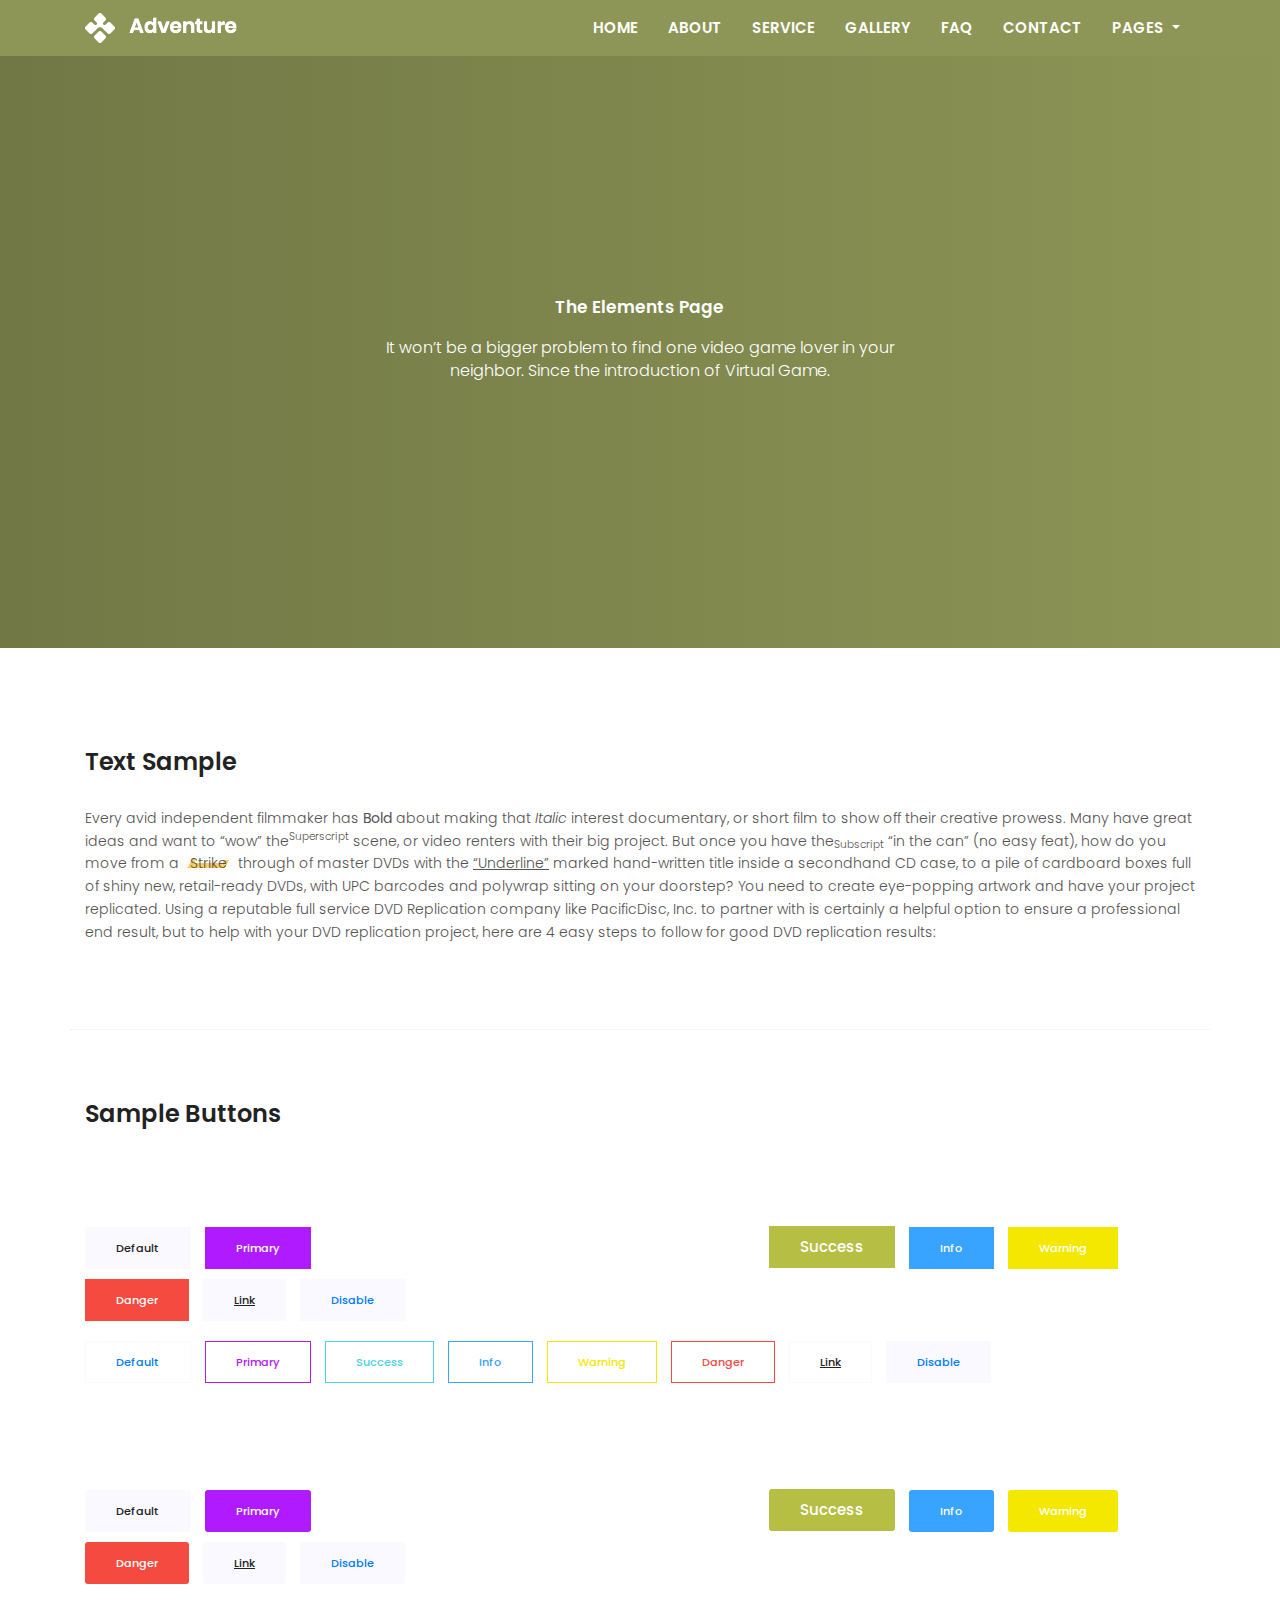
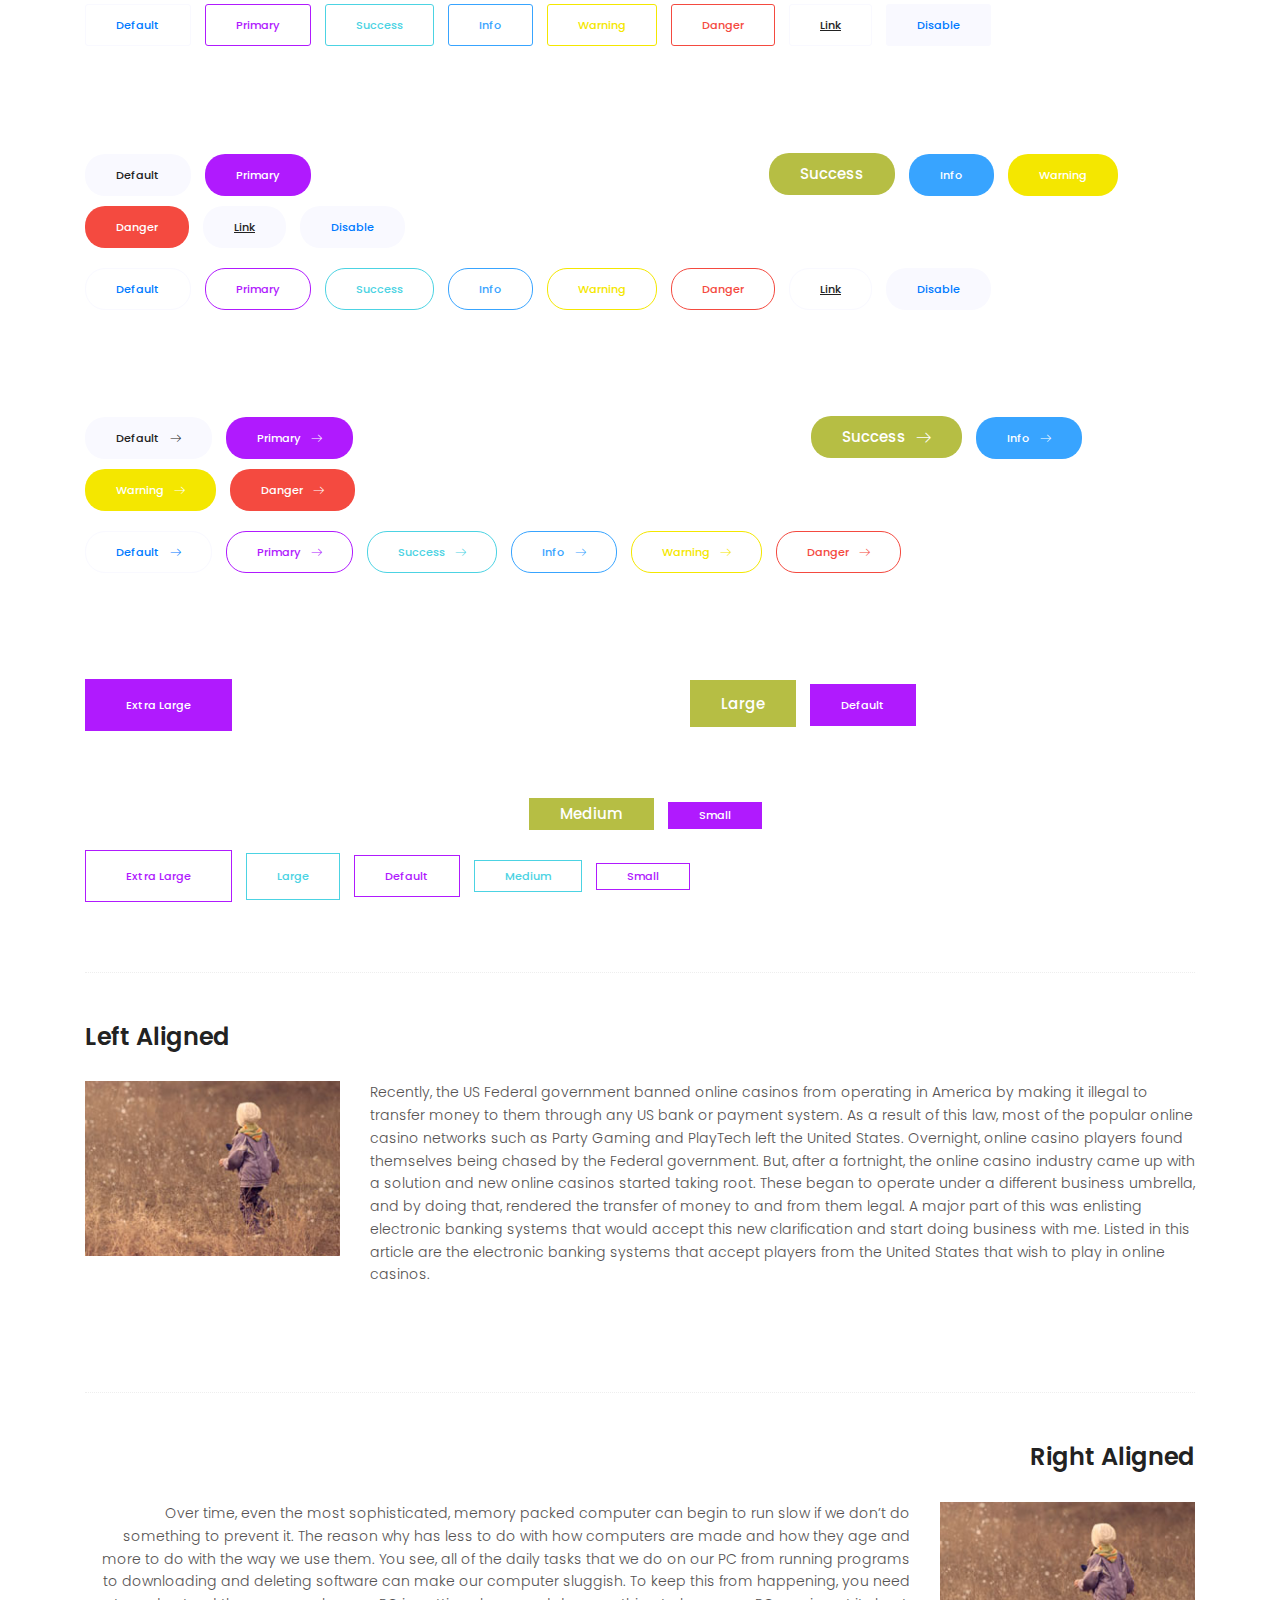
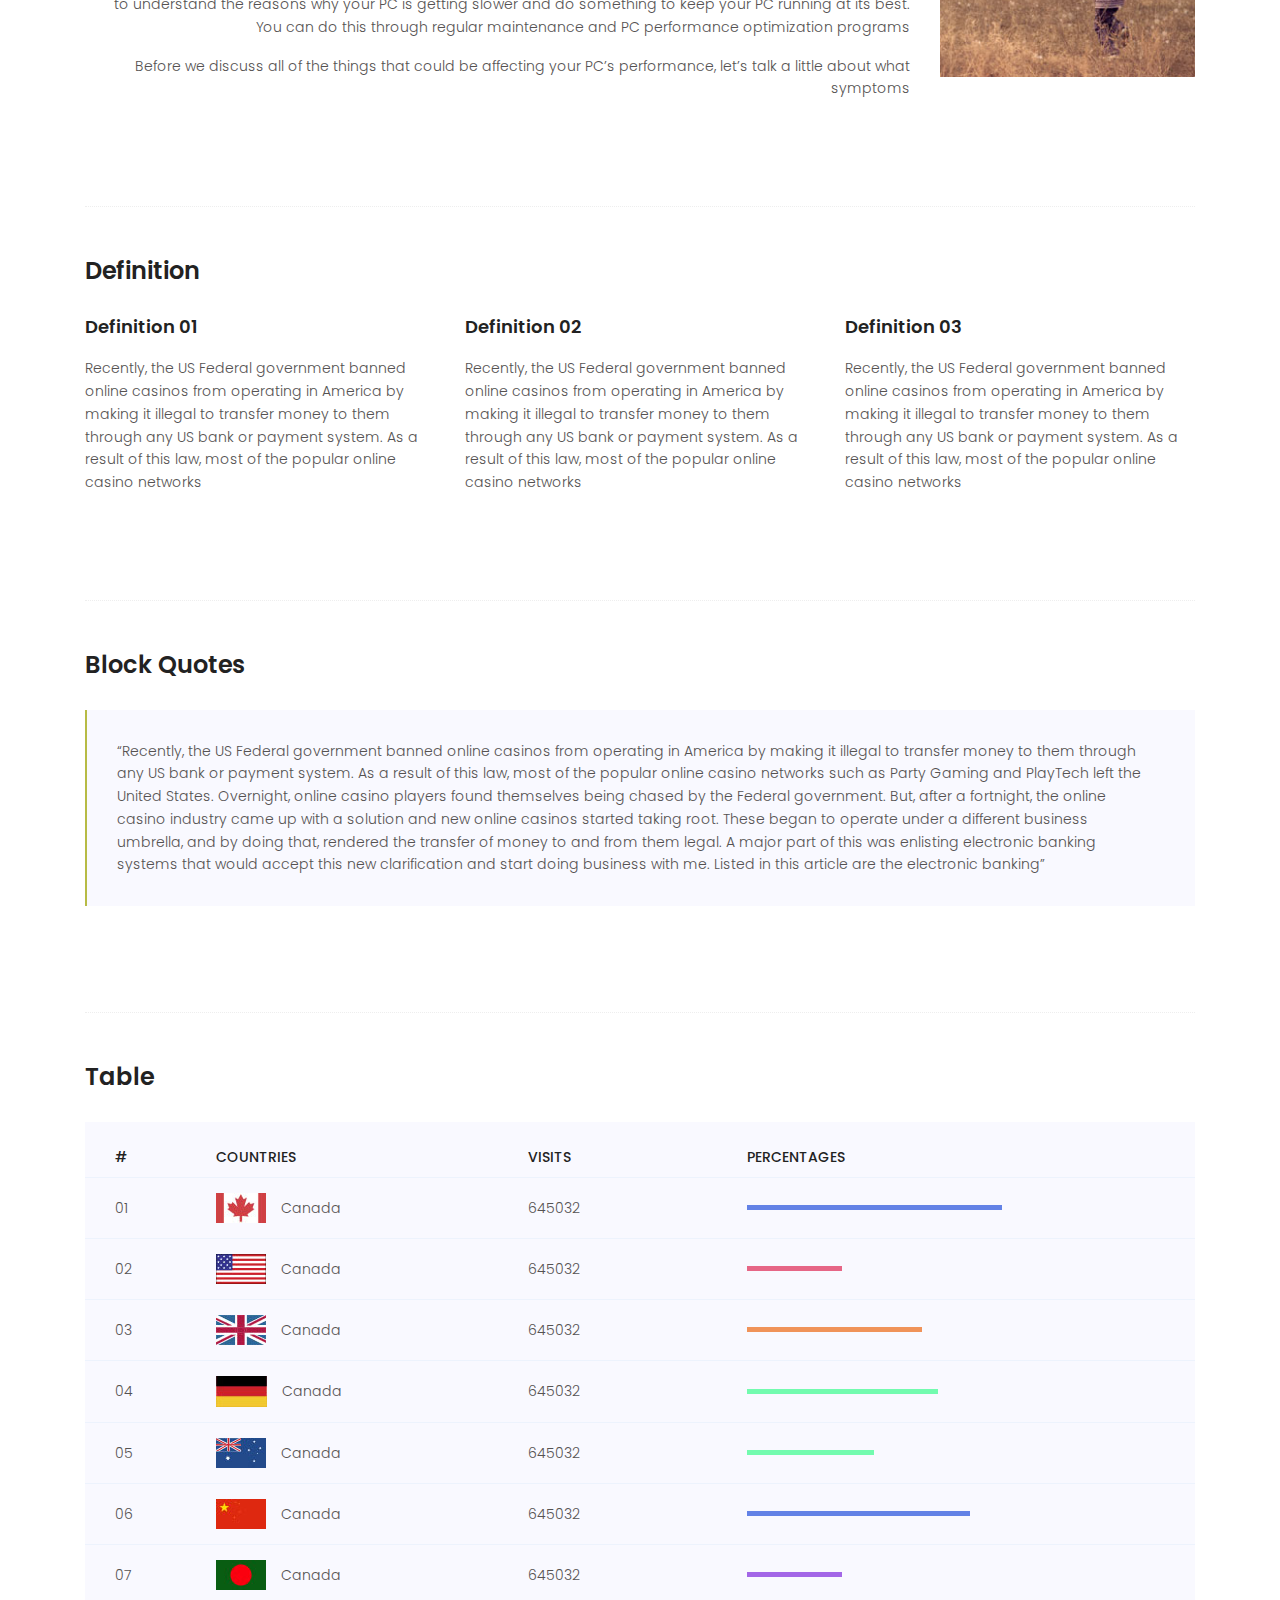
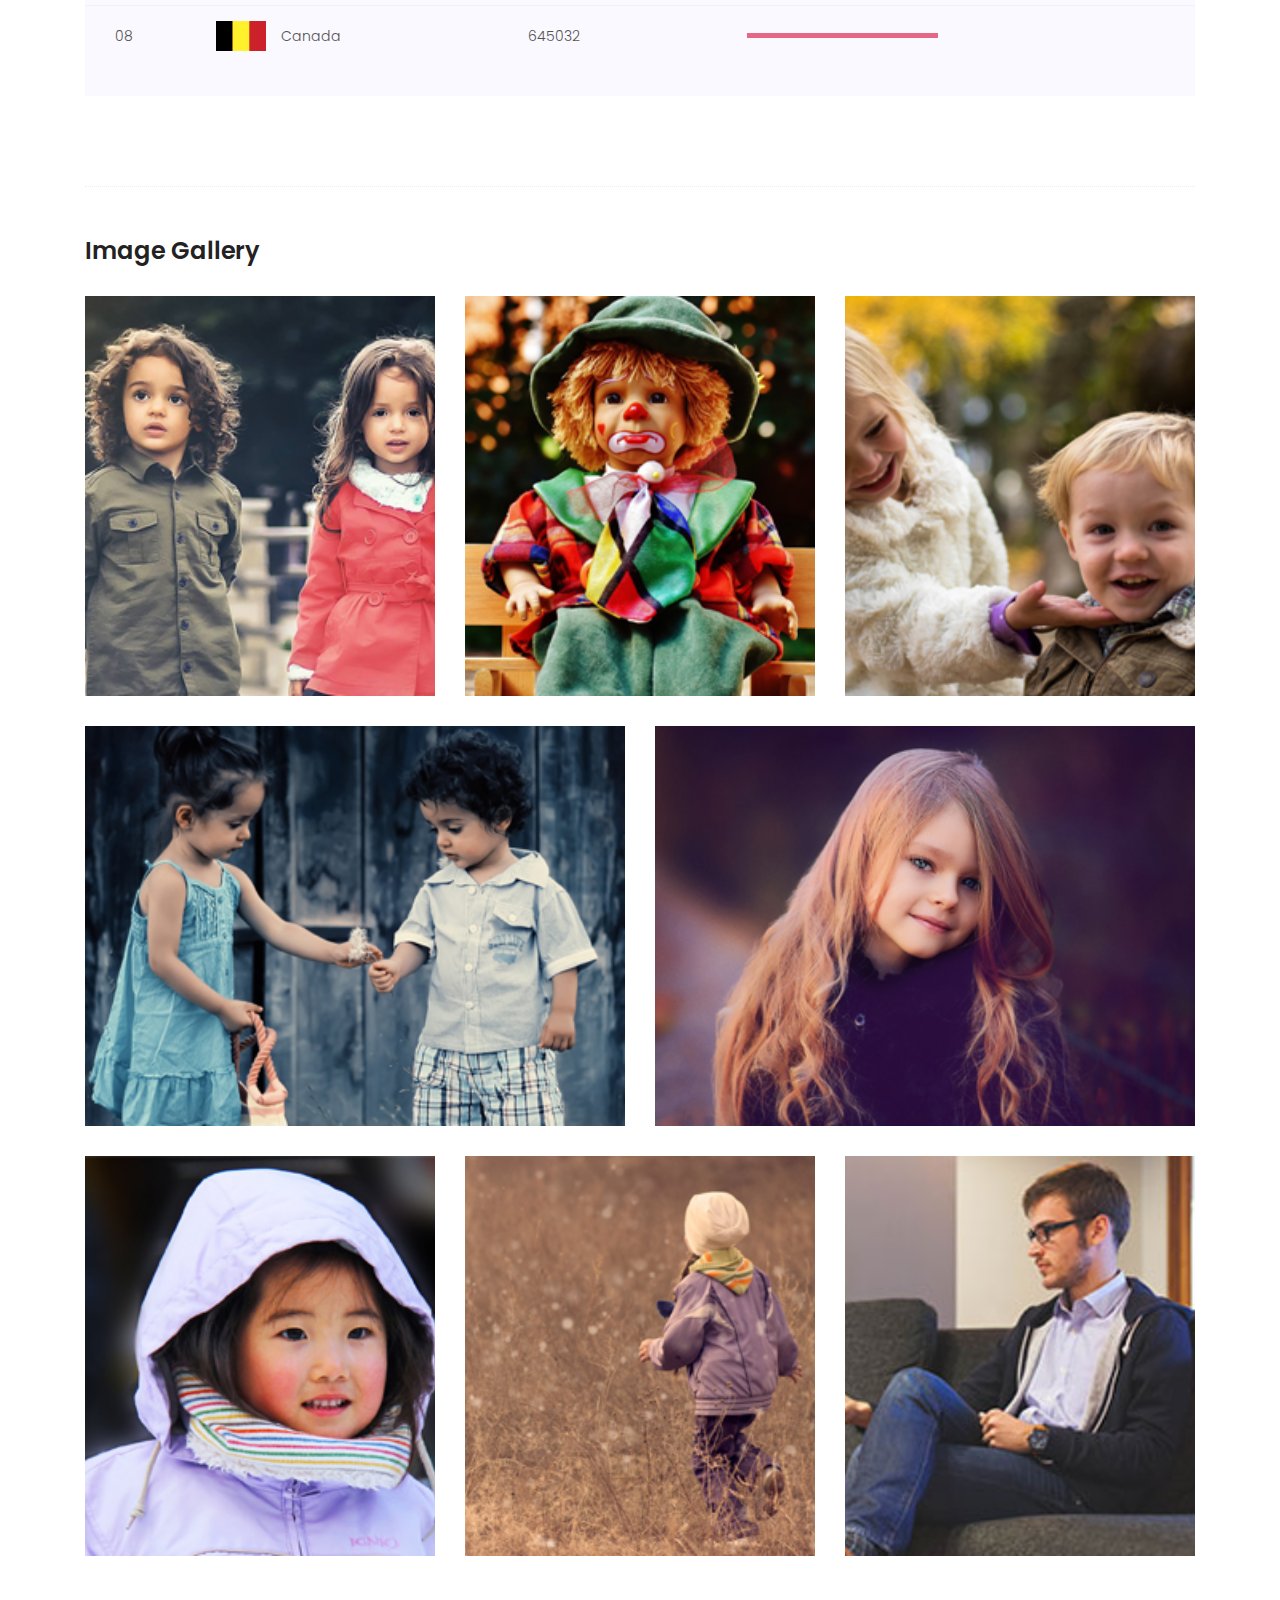
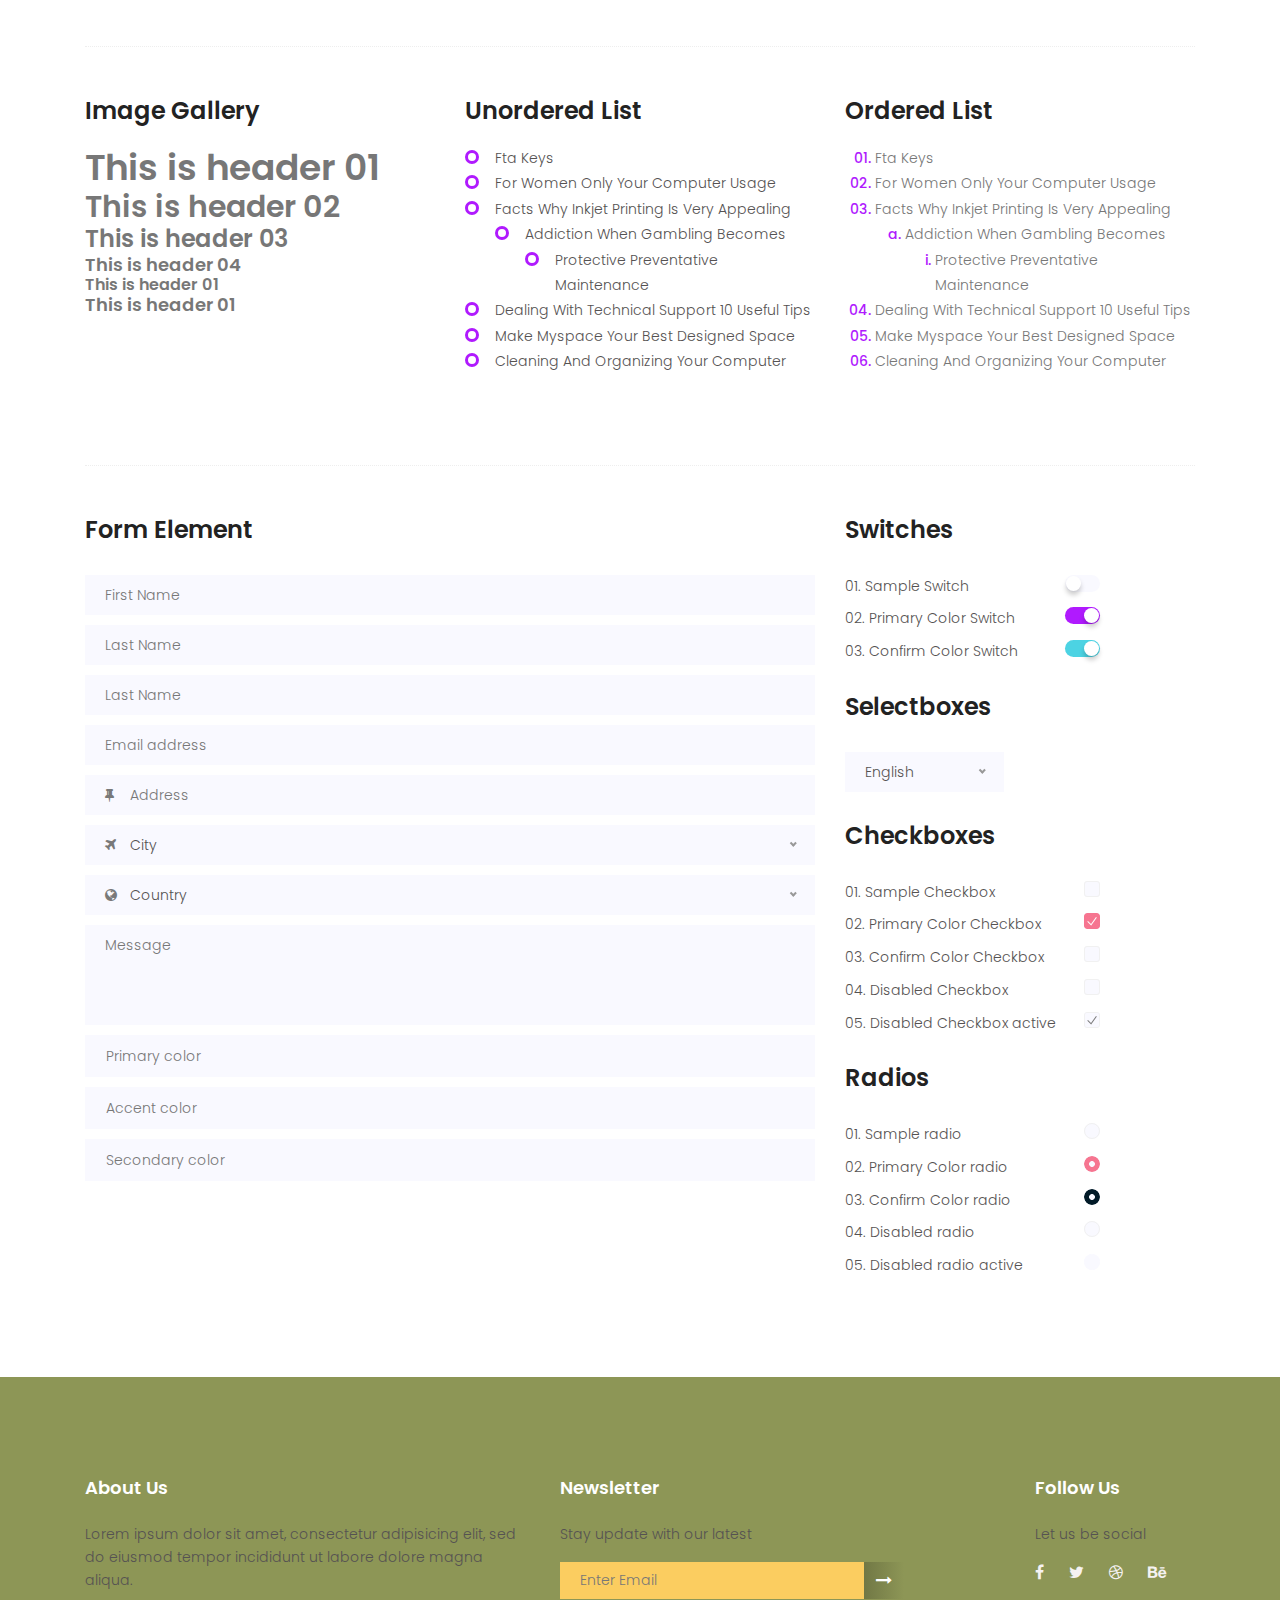
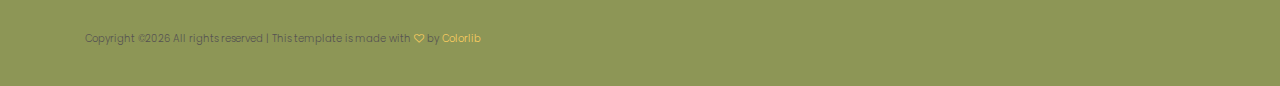
<file: elements.html>
<!DOCTYPE html>
	<html lang="zxx" class="no-js">
	<head>
		<!-- Mobile Specific Meta -->
		<meta name="viewport" content="width=device-width, initial-scale=1, shrink-to-fit=no">
		<!-- Favicon-->
		<link rel="shortcut icon" href="img/elements/fav.png">
		<!-- Author Meta -->
		<meta name="author" content="CodePixar">
		<!-- Meta Description -->
		<meta name="description" content="">
		<!-- Meta Keyword -->
		<meta name="keywords" content="">
		<!-- meta character set -->
		<meta charset="UTF-8">
		<!-- Site Title -->
		<title>Adventure</title>

		<link href="https://fonts.googleapis.com/css?family=Poppins:100,200,400,300,500,600,700" rel="stylesheet"> 
			<!--
			CSS
			============================================= -->
			<link rel="stylesheet" href="css/linearicons.css">
			<link rel="stylesheet" href="css/owl.carousel.css">
			<link rel="stylesheet" href="css/font-awesome.min.css">
			<link rel="stylesheet" href="css/nice-select.css">			
			<link rel="stylesheet" href="css/magnific-popup.css">
			<link rel="stylesheet" href="css/bootstrap.css">
			<link rel="stylesheet" href="css/main.css">
		</head>
		<body>
			<!-- Start banner Area -->
			<section class="generic-banner relative">
			<!-- Start Header Area -->
				<header class="default-header">
					<nav class="navbar navbar-expand-lg  navbar-light">
						<div class="container">
							  <a class="navbar-brand" href="index.html">
							  	<img src="img/logo.png" alt="">
							  </a>
							  <button class="navbar-toggler" type="button" data-toggle="collapse" data-target="#navbarSupportedContent" aria-controls="navbarSupportedContent" aria-expanded="false" aria-label="Toggle navigation">
							    <span class="text-white lnr lnr-menu"></span>
							  </button>

							  <div class="collapse navbar-collapse justify-content-end align-items-center" id="navbarSupportedContent">
							    <ul class="navbar-nav">
									<li><a href="index.html#home">Home</a></li>
									<li><a href="index.html#about">About</a></li>									
									<li><a href="index.html#secvice">Service</a></li>
									<li><a href="index.html#gallery">Gallery</a></li>
									<li><a href="index.html#faq">Faq</a></li>
									<li><a href="index.html#contact">Contact</a></li>
									<!-- Dropdown -->
								    <li class="dropdown">
								      <a class="dropdown-toggle" href="#" id="navbardrop" data-toggle="dropdown">
								        Pages
								      </a>
								      <div class="dropdown-menu">
								        <a class="dropdown-item" href="generic.html">Generic</a>
								        <a class="dropdown-item" href="elements.html">Elements</a>
								      </div>
								    </li>
							    </ul>
							  </div>						
						</div>
					</nav>
				</header>
			<!-- End Header Area -->				
				<div class="container">
					<div class="row height align-items-center justify-content-center">
						<div class="col-lg-10">
							<div class="generic-banner-content">
								<h2 class="text-white">The Elements Page</h2>
								<p class="text-white">It won’t be a bigger problem to find one video game lover in your <br> neighbor. Since the introduction of Virtual Game.</p>
							</div>
						</div>
					</div>
				</div>
			</section>		
			<!-- End banner Area -->
			<!-- Start Sample Area -->
			<section class="sample-text-area">
				<div class="container">
					<h3 class="text-heading">Text Sample</h3>
					<p class="sample-text">
						Every avid independent filmmaker has <b>Bold</b> about making that <i>Italic</i> interest documentary, or short film to show off their creative prowess. Many have great ideas and want to “wow” the<sup>Superscript</sup> scene, or video renters with their big project.  But once you have the<sub>Subscript</sub> “in the can” (no easy feat), how do you move from a <del>Strike</del> through of master DVDs with the <u>“Underline”</u> marked hand-written title inside a secondhand CD case, to a pile of cardboard boxes full of shiny new, retail-ready DVDs, with UPC barcodes and polywrap sitting on your doorstep?  You need to create eye-popping artwork and have your project replicated. Using a reputable full service DVD Replication company like PacificDisc, Inc. to partner with is certainly a helpful option to ensure a professional end result, but to help with your DVD replication project, here are 4 easy steps to follow for good DVD replication results: 

					</p>
				</div>
			</section>
			<!-- End Sample Area -->
			<!-- Start Button -->
			<section class="button-area">
				<div class="container border-top-generic">
					<h3 class="text-heading">Sample Buttons</h3>
					<div class="button-group-area">
						<a href="#" class="genric-btn default">Default</a>
						<a href="#" class="genric-btn primary">Primary</a>
						<a href="#" class="genric-btn success">Success</a>
						<a href="#" class="genric-btn info">Info</a>
						<a href="#" class="genric-btn warning">Warning</a>
						<a href="#" class="genric-btn danger">Danger</a>
						<a href="#" class="genric-btn link">Link</a>
						<a href="#" class="genric-btn disable">Disable</a>
					</div>
					<div class="button-group-area mt-10">
						<a href="#" class="genric-btn default-border">Default</a>
						<a href="#" class="genric-btn primary-border">Primary</a>
						<a href="#" class="genric-btn success-border">Success</a>
						<a href="#" class="genric-btn info-border">Info</a>
						<a href="#" class="genric-btn warning-border">Warning</a>
						<a href="#" class="genric-btn danger-border">Danger</a>
						<a href="#" class="genric-btn link-border">Link</a>
						<a href="#" class="genric-btn disable">Disable</a>
					</div>
					<div class="button-group-area mt-40">
						<a href="#" class="genric-btn default radius">Default</a>
						<a href="#" class="genric-btn primary radius">Primary</a>
						<a href="#" class="genric-btn success radius">Success</a>
						<a href="#" class="genric-btn info radius">Info</a>
						<a href="#" class="genric-btn warning radius">Warning</a>
						<a href="#" class="genric-btn danger radius">Danger</a>
						<a href="#" class="genric-btn link radius">Link</a>
						<a href="#" class="genric-btn disable radius">Disable</a>
					</div>
					<div class="button-group-area mt-10">
						<a href="#" class="genric-btn default-border radius">Default</a>
						<a href="#" class="genric-btn primary-border radius">Primary</a>
						<a href="#" class="genric-btn success-border radius">Success</a>
						<a href="#" class="genric-btn info-border radius">Info</a>
						<a href="#" class="genric-btn warning-border radius">Warning</a>
						<a href="#" class="genric-btn danger-border radius">Danger</a>
						<a href="#" class="genric-btn link-border radius">Link</a>
						<a href="#" class="genric-btn disable radius">Disable</a>
					</div>
					<div class="button-group-area mt-40">
						<a href="#" class="genric-btn default circle">Default</a>
						<a href="#" class="genric-btn primary circle">Primary</a>
						<a href="#" class="genric-btn success circle">Success</a>
						<a href="#" class="genric-btn info circle">Info</a>
						<a href="#" class="genric-btn warning circle">Warning</a>
						<a href="#" class="genric-btn danger circle">Danger</a>
						<a href="#" class="genric-btn link circle">Link</a>
						<a href="#" class="genric-btn disable circle">Disable</a>
					</div>
					<div class="button-group-area mt-10">
						<a href="#" class="genric-btn default-border circle">Default</a>
						<a href="#" class="genric-btn primary-border circle">Primary</a>
						<a href="#" class="genric-btn success-border circle">Success</a>
						<a href="#" class="genric-btn info-border circle">Info</a>
						<a href="#" class="genric-btn warning-border circle">Warning</a>
						<a href="#" class="genric-btn danger-border circle">Danger</a>
						<a href="#" class="genric-btn link-border circle">Link</a>
						<a href="#" class="genric-btn disable circle">Disable</a>
					</div>
					<div class="button-group-area mt-40">
						<a href="#" class="genric-btn default circle arrow">Default<span class="lnr lnr-arrow-right"></span></a>
						<a href="#" class="genric-btn primary circle arrow">Primary<span class="lnr lnr-arrow-right"></span></a>
						<a href="#" class="genric-btn success circle arrow">Success<span class="lnr lnr-arrow-right"></span></a>
						<a href="#" class="genric-btn info circle arrow">Info<span class="lnr lnr-arrow-right"></span></a>
						<a href="#" class="genric-btn warning circle arrow">Warning<span class="lnr lnr-arrow-right"></span></a>
						<a href="#" class="genric-btn danger circle arrow">Danger<span class="lnr lnr-arrow-right"></span></a>
					</div>
					<div class="button-group-area mt-10">
						<a href="#" class="genric-btn default-border circle arrow">Default<span class="lnr lnr-arrow-right"></span></a>
						<a href="#" class="genric-btn primary-border circle arrow">Primary<span class="lnr lnr-arrow-right"></span></a>
						<a href="#" class="genric-btn success-border circle arrow">Success<span class="lnr lnr-arrow-right"></span></a>
						<a href="#" class="genric-btn info-border circle arrow">Info<span class="lnr lnr-arrow-right"></span></a>
						<a href="#" class="genric-btn warning-border circle arrow">Warning<span class="lnr lnr-arrow-right"></span></a>
						<a href="#" class="genric-btn danger-border circle arrow">Danger<span class="lnr lnr-arrow-right"></span></a>
					</div>
					<div class="button-group-area mt-40">
						<a href="#" class="genric-btn primary e-large">Extra Large</a>
						<a href="#" class="genric-btn success large">Large</a>
						<a href="#" class="genric-btn primary">Default</a>
						<a href="#" class="genric-btn success medium">Medium</a>
						<a href="#" class="genric-btn primary small">Small</a>
					</div>
					<div class="button-group-area mt-10">
						<a href="#" class="genric-btn primary-border e-large">Extra Large</a>
						<a href="#" class="genric-btn success-border large">Large</a>
						<a href="#" class="genric-btn primary-border">Default</a>
						<a href="#" class="genric-btn success-border medium">Medium</a>
						<a href="#" class="genric-btn primary-border small">Small</a>
					</div>
				</div>
			</section>
			<!-- End Button -->
			<!-- Start Align Area -->
			<div class="whole-wrap">
				<div class="container">
					<div class="section-top-border">
						<h3 class="mb-30">Left Aligned</h3>
						<div class="row">
							<div class="col-md-3">
								<img src="img/elements/d.jpg" alt="" class="img-fluid">
							</div>
							<div class="col-md-9 mt-sm-20">
								<p>Recently, the US Federal government banned online casinos from operating in America by making it illegal to transfer money to them through any US bank or payment system. As a result of this law, most of the popular online casino networks such as Party Gaming and PlayTech left the United States. Overnight, online casino players found themselves being chased by the Federal government. But, after a fortnight, the online casino industry came up with a solution and new online casinos started taking root. These began to operate under a different business umbrella, and by doing that, rendered the transfer of money to and from them legal. A major part of this was enlisting electronic banking systems that would accept this new clarification and start doing business with me. Listed in this article are the electronic banking systems that accept players from the United States that wish to play in online casinos.</p>
							</div>
						</div>
					</div>
					<div class="section-top-border text-right">
						<h3 class="mb-30">Right Aligned</h3>
						<div class="row">
							<div class="col-md-9">
								<p class="text-right">Over time, even the most sophisticated, memory packed computer can begin to run slow if we don’t do something to prevent it. The reason why has less to do with how computers are made and how they age and more to do with the way we use them. You see, all of the daily tasks that we do on our PC from running programs to downloading and deleting software can make our computer sluggish. To keep this from happening, you need to understand the reasons why your PC is getting slower and do something to keep your PC running at its best. You can do this through regular maintenance and PC performance optimization programs</p>
								<p class="text-right">Before we discuss all of the things that could be affecting your PC’s performance, let’s talk a little about what symptoms</p>
							</div>
							<div class="col-md-3">
								<img src="img/elements/d.jpg" alt="" class="img-fluid">
							</div>
						</div>
					</div>
					<div class="section-top-border">
						<h3 class="mb-30">Definition</h3>
						<div class="row">
							<div class="col-md-4">
								<div class="single-defination">
									<h4 class="mb-20">Definition 01</h4>
									<p>Recently, the US Federal government banned online casinos from operating in America by making it illegal to transfer money to them through any US bank or payment system. As a result of this law, most of the popular online casino networks</p>
								</div>
							</div>
							<div class="col-md-4">
								<div class="single-defination">
									<h4 class="mb-20">Definition 02</h4>
									<p>Recently, the US Federal government banned online casinos from operating in America by making it illegal to transfer money to them through any US bank or payment system. As a result of this law, most of the popular online casino networks</p>
								</div>
							</div>
							<div class="col-md-4">
								<div class="single-defination">
									<h4 class="mb-20">Definition 03</h4>
									<p>Recently, the US Federal government banned online casinos from operating in America by making it illegal to transfer money to them through any US bank or payment system. As a result of this law, most of the popular online casino networks</p>
								</div>
							</div>
						</div>
					</div>
					<div class="section-top-border">
						<h3 class="mb-30">Block Quotes</h3>
						<div class="row">
							<div class="col-lg-12">
								<blockquote class="generic-blockquote">
									“Recently, the US Federal government banned online casinos from operating in America by making it illegal to transfer money to them through any US bank or payment system. As a result of this law, most of the popular online casino networks such as Party Gaming and PlayTech left the United States. Overnight, online casino players found themselves being chased by the Federal government. But, after a fortnight, the online casino industry came up with a solution and new online casinos started taking root. These began to operate under a different business umbrella, and by doing that, rendered the transfer of money to and from them legal. A major part of this was enlisting electronic banking systems that would accept this new clarification and start doing business with me. Listed in this article are the electronic banking” 
								</blockquote>
							</div>
						</div>
					</div>
					<div class="section-top-border">
						<h3 class="mb-30">Table</h3>
						<div class="progress-table-wrap">
							<div class="progress-table">
								<div class="table-head">
									<div class="serial">#</div>
									<div class="country">Countries</div>
									<div class="visit">Visits</div>
									<div class="percentage">Percentages</div>
								</div>
								<div class="table-row">
									<div class="serial">01</div>
									<div class="country"> <img src="img/elements/f1.jpg" alt="flag">Canada</div>
									<div class="visit">645032</div>
									<div class="percentage">
										<div class="progress">
											<div class="progress-bar color-1" role="progressbar" style="width: 80%" aria-valuenow="80" aria-valuemin="0" aria-valuemax="100"></div>
										</div>
									</div>
								</div>
								<div class="table-row">
									<div class="serial">02</div>
									<div class="country"> <img src="img/elements/f2.jpg" alt="flag">Canada</div>
									<div class="visit">645032</div>
									<div class="percentage">
										<div class="progress">
											<div class="progress-bar color-2" role="progressbar" style="width: 30%" aria-valuenow="30" aria-valuemin="0" aria-valuemax="100"></div>
										</div>
									</div>
								</div>
								<div class="table-row">
									<div class="serial">03</div>
									<div class="country"> <img src="img/elements/f3.jpg" alt="flag">Canada</div>
									<div class="visit">645032</div>
									<div class="percentage">
										<div class="progress">
											<div class="progress-bar color-3" role="progressbar" style="width: 55%" aria-valuenow="55" aria-valuemin="0" aria-valuemax="100"></div>
										</div>
									</div>
								</div>
								<div class="table-row">
									<div class="serial">04</div>
									<div class="country"> <img src="img/elements/f4.jpg" alt="flag">Canada</div>
									<div class="visit">645032</div>
									<div class="percentage">
										<div class="progress">
											<div class="progress-bar color-4" role="progressbar" style="width: 60%" aria-valuenow="60" aria-valuemin="0" aria-valuemax="100"></div>
										</div>
									</div>
								</div>
								<div class="table-row">
									<div class="serial">05</div>
									<div class="country"> <img src="img/elements/f5.jpg" alt="flag">Canada</div>
									<div class="visit">645032</div>
									<div class="percentage">
										<div class="progress">
											<div class="progress-bar color-5" role="progressbar" style="width: 40%" aria-valuenow="40" aria-valuemin="0" aria-valuemax="100"></div>
										</div>
									</div>
								</div>
								<div class="table-row">
									<div class="serial">06</div>
									<div class="country"> <img src="img/elements/f6.jpg" alt="flag">Canada</div>
									<div class="visit">645032</div>
									<div class="percentage">
										<div class="progress">
											<div class="progress-bar color-6" role="progressbar" style="width: 70%" aria-valuenow="70" aria-valuemin="0" aria-valuemax="100"></div>
										</div>
									</div>
								</div>
								<div class="table-row">
									<div class="serial">07</div>
									<div class="country"> <img src="img/elements/f7.jpg" alt="flag">Canada</div>
									<div class="visit">645032</div>
									<div class="percentage">
										<div class="progress">
											<div class="progress-bar color-7" role="progressbar" style="width: 30%" aria-valuenow="30" aria-valuemin="0" aria-valuemax="100"></div>
										</div>
									</div>
								</div>
								<div class="table-row">
									<div class="serial">08</div>
									<div class="country"> <img src="img/elements/f8.jpg" alt="flag">Canada</div>
									<div class="visit">645032</div>
									<div class="percentage">
										<div class="progress">
											<div class="progress-bar color-8" role="progressbar" style="width: 60%" aria-valuenow="60" aria-valuemin="0" aria-valuemax="100"></div>
										</div>
									</div>
								</div>
							</div>
						</div>
					</div>
					<div class="section-top-border">
						<h3>Image Gallery</h3>
						<div class="row gallery-item">
							<div class="col-md-4">
								<a href="img/elements/g1.jpg" class="img-pop-up"><div class="single-gallery-image" style="background: url(img/elements/g1.jpg);"></div></a>
							</div>
							<div class="col-md-4">
								<a href="img/elements/g2.jpg" class="img-pop-up"><div class="single-gallery-image" style="background: url(img/elements/g2.jpg);"></div></a>
							</div>
							<div class="col-md-4">
								<a href="img/elements/g3.jpg" class="img-pop-up"><div class="single-gallery-image" style="background: url(img/elements/g3.jpg);"></div></a>
							</div>
							<div class="col-md-6">
								<a href="img/elements/g4.jpg" class="img-pop-up"><div class="single-gallery-image" style="background: url(img/elements/g4.jpg);"></div></a>
							</div>
							<div class="col-md-6">
								<a href="img/elements/g5.jpg" class="img-pop-up"><div class="single-gallery-image" style="background: url(img/elements/g5.jpg);"></div></a>
							</div>
							<div class="col-md-4">
								<a href="img/elements/g6.jpg" class="img-pop-up"><div class="single-gallery-image" style="background: url(img/elements/g6.jpg);"></div></a>
							</div>
							<div class="col-md-4">
								<a href="img/elements/g7.jpg" class="img-pop-up"><div class="single-gallery-image" style="background: url(img/elements/g7.jpg);"></div></a>
							</div>
							<div class="col-md-4">
								<a href="img/elements/g8.jpg" class="img-pop-up"><div class="single-gallery-image" style="background: url(img/elements/g8.jpg);"></div></a>
							</div>
						</div>
					</div>
					<div class="section-top-border">
						<div class="row">
							<div class="col-md-4">
								<h3 class="mb-20">Image Gallery</h3>
								<div class="typography">
									<h1>This is header 01</h1>
									<h2>This is header 02</h2>
									<h3>This is header 03</h3>
									<h4>This is header 04</h4>
									<h5>This is header 01</h5>
									<h6>This is header 01</h6>
								</div>
							</div>
							<div class="col-md-4 mt-sm-30">
								<h3 class="mb-20">Unordered List</h3>
								<div class="">
									<ul class="unordered-list">
										<li>Fta Keys</li>
										<li>For Women Only Your Computer Usage</li>
										<li>Facts Why Inkjet Printing Is Very Appealing
											<ul>
												<li>Addiction When Gambling Becomes
													<ul>
														<li>Protective Preventative Maintenance</li>
													</ul>
												</li>
											</ul>
										</li>
										<li>Dealing With Technical Support 10 Useful Tips</li>
										<li>Make Myspace Your Best Designed Space</li>
										<li>Cleaning And Organizing Your Computer</li>
									</ul>
								</div>
							</div>
							<div class="col-md-4 mt-sm-30">
								<h3 class="mb-20">Ordered List</h3>
								<div class="">
									<ol class="ordered-list">
										<li><span>Fta Keys</span></li>
										<li><span>For Women Only Your Computer Usage</span></li>
										<li><span>Facts Why Inkjet Printing Is Very Appealing</span>
											<ol class="ordered-list-alpha">
												<li><span>Addiction When Gambling Becomes</span>
													<ol class="ordered-list-roman">
														<li><span>Protective Preventative Maintenance</span></li>
													</ol>
												</li>
											</ol>
										</li>
										<li><span>Dealing With Technical Support 10 Useful Tips</span></li>
										<li><span>Make Myspace Your Best Designed Space</span></li>
										<li><span>Cleaning And Organizing Your Computer</span></li>
									</ol>
								</div>
							</div>
						</div>
					</div>
					<div class="section-top-border">
						<div class="row">
							<div class="col-lg-8 col-md-8">
								<h3 class="mb-30">Form Element</h3>
								<form action="#">
									<div class="mt-10">
										<input type="text" name="first_name" placeholder="First Name" onfocus="this.placeholder = ''" onblur="this.placeholder = 'First Name'" required class="single-input">
									</div>
									<div class="mt-10">
										<input type="text" name="last_name" placeholder="Last Name" onfocus="this.placeholder = ''" onblur="this.placeholder = 'Last Name'" required class="single-input">
									</div>
									<div class="mt-10">
										<input type="text" name="last_name" placeholder="Last Name" onfocus="this.placeholder = ''" onblur="this.placeholder = 'Last Name'" required class="single-input">
									</div>
									<div class="mt-10">
										<input type="email" name="EMAIL" placeholder="Email address" onfocus="this.placeholder = ''" onblur="this.placeholder = 'Email address'" required class="single-input">
									</div>
									<div class="input-group-icon mt-10">
										<div class="icon"><i class="fa fa-thumb-tack" aria-hidden="true"></i></div>
										<input type="text" name="address" placeholder="Address" onfocus="this.placeholder = ''" onblur="this.placeholder = 'Address'" required class="single-input">
									</div>
									<div class="input-group-icon mt-10">
										<div class="icon"><i class="fa fa-plane" aria-hidden="true"></i></div>
										<div class="form-select" id="default-select"">
											<select>
												<option value="1">City</option>
												<option value="1">Dhaka</option>
												<option value="1">Dilli</option>
												<option value="1">Newyork</option>
												<option value="1">Islamabad</option>
											</select>
										</div>
									</div>
									<div class="input-group-icon mt-10">
										<div class="icon"><i class="fa fa-globe" aria-hidden="true"></i></div>
										<div class="form-select" id="default-select"">
											<select>
												<option value="1">Country</option>
												<option value="1">Bangladesh</option>
												<option value="1">India</option>
												<option value="1">England</option>
												<option value="1">Srilanka</option>
											</select>
										</div>
									</div>
									
									<div class="mt-10">
										<textarea class="single-textarea" placeholder="Message" onfocus="this.placeholder = ''" onblur="this.placeholder = 'Message'" required></textarea>
									</div>
									<!-- For Gradient Border Use -->
									<!-- <div class="mt-10">
										<div class="primary-input">
											<input id="primary-input" type="text" name="first_name" placeholder="Primary color" onfocus="this.placeholder = ''" onblur="this.placeholder = 'Primary color'">
											<label for="primary-input"></label>
										</div>
									</div> -->
									<div class="mt-10">
										<input type="text" name="first_name" placeholder="Primary color" onfocus="this.placeholder = ''" onblur="this.placeholder = 'Primary color'" required class="single-input-primary">
									</div>
									<div class="mt-10">
										<input type="text" name="first_name" placeholder="Accent color" onfocus="this.placeholder = ''" onblur="this.placeholder = 'Accent color'" required class="single-input-accent">
									</div>
									<div class="mt-10">
										<input type="text" name="first_name" placeholder="Secondary color" onfocus="this.placeholder = ''" onblur="this.placeholder = 'Secondary color'" required class="single-input-secondary">
									</div>
								</form>
							</div>
							<div class="col-lg-3 col-md-4 mt-sm-30">
								<div class="single-element-widget">
									<h3 class="mb-30">Switches</h3>
									<div class="switch-wrap d-flex justify-content-between">
										<p>01. Sample Switch</p>
										<div class="primary-switch">
											<input type="checkbox" id="default-switch">
											<label for="default-switch"></label>
										</div>
									</div>
									<div class="switch-wrap d-flex justify-content-between">
										<p>02. Primary Color Switch</p>
										<div class="primary-switch">
											<input type="checkbox" id="primary-switch" checked>
											<label for="primary-switch"></label>
										</div>
									</div>
									<div class="switch-wrap d-flex justify-content-between">
										<p>03. Confirm Color Switch</p>
										<div class="confirm-switch">
											<input type="checkbox" id="confirm-switch" checked>
											<label for="confirm-switch"></label>
										</div>
									</div>
								</div>
								<div class="single-element-widget mt-30">
									<h3 class="mb-30">Selectboxes</h3>
									<div class="default-select" id="default-select"">
										<select>
											<option value="1">English</option>
											<option value="1">Spanish</option>
											<option value="1">Arabic</option>
											<option value="1">Portuguise</option>
											<option value="1">Bengali</option>
										</select>
									</div>
								</div>
								<div class="single-element-widget mt-30">
									<h3 class="mb-30">Checkboxes</h3>
									<div class="switch-wrap d-flex justify-content-between">
										<p>01. Sample Checkbox</p>
										<div class="primary-checkbox">
											<input type="checkbox" id="default-checkbox">
											<label for="default-checkbox"></label>
										</div>
									</div>
									<div class="switch-wrap d-flex justify-content-between">
										<p>02. Primary Color Checkbox</p>
										<div class="primary-checkbox">
											<input type="checkbox" id="primary-checkbox" checked>
											<label for="primary-checkbox"></label>
										</div>
									</div>
									<div class="switch-wrap d-flex justify-content-between">
										<p>03. Confirm Color Checkbox</p>
										<div class="confirm-checkbox">
											<input type="checkbox" id="confirm-checkbox">
											<label for="confirm-checkbox"></label>
										</div>
									</div>
									<div class="switch-wrap d-flex justify-content-between">
										<p>04. Disabled Checkbox</p>
										<div class="disabled-checkbox">
											<input type="checkbox" id="disabled-checkbox" disabled>
											<label for="disabled-checkbox"></label>
										</div>
									</div>
									<div class="switch-wrap d-flex justify-content-between">
										<p>05. Disabled Checkbox active</p>
										<div class="disabled-checkbox">
											<input type="checkbox" id="disabled-checkbox-active" checked disabled>
											<label for="disabled-checkbox-active"></label>
										</div>
									</div>
								</div>
								<div class="single-element-widget mt-30">
									<h3 class="mb-30">Radios</h3>
									<div class="switch-wrap d-flex justify-content-between">
										<p>01. Sample radio</p>
										<div class="primary-radio">
											<input type="checkbox" id="default-radio">
											<label for="default-radio"></label>
										</div>
									</div>
									<div class="switch-wrap d-flex justify-content-between">
										<p>02. Primary Color radio</p>
										<div class="primary-radio">
											<input type="checkbox" id="primary-radio" checked>
											<label for="primary-radio"></label>
										</div>
									</div>
									<div class="switch-wrap d-flex justify-content-between">
										<p>03. Confirm Color radio</p>
										<div class="confirm-radio">
											<input type="checkbox" id="confirm-radio" checked>
											<label for="confirm-radio"></label>
										</div>
									</div>
									<div class="switch-wrap d-flex justify-content-between">
										<p>04. Disabled radio</p>
										<div class="disabled-radio">
											<input type="checkbox" id="disabled-radio" disabled>
											<label for="disabled-radio"></label>
										</div>
									</div>
									<div class="switch-wrap d-flex justify-content-between">
										<p>05. Disabled radio active</p>
										<div class="disabled-radio">
											<input type="checkbox" id="disabled-radio-active" checked disabled>
											<label for="disabled-radio-active"></label>
										</div>
									</div>
								</div>
							</div>
						</div>
					</div>
				</div>
			</div>
			<!-- End Align Area -->


			<!-- start footer Area -->		
			<footer class="footer-area section-gap">
				<div class="container">
					<div class="row">
						<div class="col-lg-5 col-md-6 col-sm-6">
							<div class="single-footer-widget">
								<h6>About Us</h6>
								<p>
									Lorem ipsum dolor sit amet, consectetur adipisicing elit, sed do eiusmod tempor incididunt ut labore dolore magna aliqua.
								</p>

								<!-- Link back to Colorlib can't be removed. Template is licensed under CC BY 3.0. -->
            		<p class="footer-text">Copyright &copy;<script>document.write(new Date().getFullYear());</script> All rights reserved | This template is made with <i class="fa fa-heart-o" aria-hidden="true"></i> by <a href="https://colorlib.com" target="_blank">Colorlib</a></p>
            		<!-- Link back to Colorlib can't be removed. Template is licensed under CC BY 3.0. -->

							</div>
						</div>
						<div class="col-lg-5  col-md-6 col-sm-6">
							<div class="single-footer-widget">
								<h6>Newsletter</h6>
								<p>Stay update with our latest</p>
								<div class="" id="mc_embed_signup">

										<form target="_blank" novalidate="true" action="https://spondonit.us12.list-manage.com/subscribe/post?u=1462626880ade1ac87bd9c93a&amp;id=92a4423d01" method="get" class="form-inline">

										<div class="d-flex flex-row">

											<input class="form-control" name="EMAIL" placeholder="Enter Email" onfocus="this.placeholder = ''" onblur="this.placeholder = 'Enter Email '" required="" type="email">


				                            	<button class="click-btn btn btn-default"><i class="fa fa-long-arrow-right" aria-hidden="true"></i></button>
				                            	<div style="position: absolute; left: -5000px;">
													<input name="b_36c4fd991d266f23781ded980_aefe40901a" tabindex="-1" value="" type="text">
												</div>
				                          	
											<!-- <div class="col-lg-4 col-md-4">
												<button class="bb-btn btn"><span class="lnr lnr-arrow-right"></span></button>
											</div>  -->
										</div>		
										<div class="info"></div>
										</form>
								</div>
								</div>
						</div>						
						<div class="col-lg-2 col-md-6 col-sm-6 social-widget">
							<div class="single-footer-widget">
								<h6>Follow Us</h6>
								<p>Let us be social</p>
								<div class="footer-social d-flex align-items-center">
									<a href="#"><i class="fa fa-facebook"></i></a>
									<a href="#"><i class="fa fa-twitter"></i></a>
									<a href="#"><i class="fa fa-dribbble"></i></a>
									<a href="#"><i class="fa fa-behance"></i></a>
								</div>
							</div>
						</div>							
					</div>
				</div>
			</footer>	
			<!-- End footer Area -->		


			<script src="js/vendor/jquery-2.2.4.min.js"></script>
			<script src="https://cdnjs.cloudflare.com/ajax/libs/popper.js/1.11.0/umd/popper.min.js" integrity="sha384-b/U6ypiBEHpOf/4+1nzFpr53nxSS+GLCkfwBdFNTxtclqqenISfwAzpKaMNFNmj4" crossorigin="anonymous"></script>
			<script src="js/vendor/bootstrap.min.js"></script>
			<script src="js/owl.carousel.min.js"></script>
			<script src="js/jquery.sticky.js"></script>
			<script src="js/jquery.nice-select.min.js"></script>			
			<script src="js/parallax.min.js"></script>
			<script src="js/jquery.magnific-popup.min.js"></script>
			<script src="js/main.js"></script>	
		</body>
	</html>
</file>
<file: css/linearicons.css>
@font-face {
	font-family: 'Linearicons-Free';
	src:url('../fonts/Linearicons-Free.eot?w118d');
	src:url('../fonts/Linearicons-Free.eot?#iefixw118d') format('embedded-opentype'),
		url('../fonts/Linearicons-Free.woff2?w118d') format('woff2'),
		url('../fonts/Linearicons-Free.woff?w118d') format('woff'),
		url('../fonts/Linearicons-Free.ttf?w118d') format('truetype'),
		url('../fonts/Linearicons-Free.svg?w118d#Linearicons-Free') format('svg');
	font-weight: normal;
	font-style: normal;
}

.lnr {
	font-family: 'Linearicons-Free';
	speak: none;
	font-style: normal;
	font-weight: normal;
	font-variant: normal;
	text-transform: none;
	line-height: 1;

	/* Better Font Rendering =========== */
	-webkit-font-smoothing: antialiased;
	-moz-osx-font-smoothing: grayscale;
}

.lnr-home:before {
	content: "\e800";
}
.lnr-apartment:before {
	content: "\e801";
}
.lnr-pencil:before {
	content: "\e802";
}
.lnr-magic-wand:before {
	content: "\e803";
}
.lnr-drop:before {
	content: "\e804";
}
.lnr-lighter:before {
	content: "\e805";
}
.lnr-poop:before {
	content: "\e806";
}
.lnr-sun:before {
	content: "\e807";
}
.lnr-moon:before {
	content: "\e808";
}
.lnr-cloud:before {
	content: "\e809";
}
.lnr-cloud-upload:before {
	content: "\e80a";
}
.lnr-cloud-download:before {
	content: "\e80b";
}
.lnr-cloud-sync:before {
	content: "\e80c";
}
.lnr-cloud-check:before {
	content: "\e80d";
}
.lnr-database:before {
	content: "\e80e";
}
.lnr-lock:before {
	content: "\e80f";
}
.lnr-cog:before {
	content: "\e810";
}
.lnr-trash:before {
	content: "\e811";
}
.lnr-dice:before {
	content: "\e812";
}
.lnr-heart:before {
	content: "\e813";
}
.lnr-star:before {
	content: "\e814";
}
.lnr-star-half:before {
	content: "\e815";
}
.lnr-star-empty:before {
	content: "\e816";
}
.lnr-flag:before {
	content: "\e817";
}
.lnr-envelope:before {
	content: "\e818";
}
.lnr-paperclip:before {
	content: "\e819";
}
.lnr-inbox:before {
	content: "\e81a";
}
.lnr-eye:before {
	content: "\e81b";
}
.lnr-printer:before {
	content: "\e81c";
}
.lnr-file-empty:before {
	content: "\e81d";
}
.lnr-file-add:before {
	content: "\e81e";
}
.lnr-enter:before {
	content: "\e81f";
}
.lnr-exit:before {
	content: "\e820";
}
.lnr-graduation-hat:before {
	content: "\e821";
}
.lnr-license:before {
	content: "\e822";
}
.lnr-music-note:before {
	content: "\e823";
}
.lnr-film-play:before {
	content: "\e824";
}
.lnr-camera-video:before {
	content: "\e825";
}
.lnr-camera:before {
	content: "\e826";
}
.lnr-picture:before {
	content: "\e827";
}
.lnr-book:before {
	content: "\e828";
}
.lnr-bookmark:before {
	content: "\e829";
}
.lnr-user:before {
	content: "\e82a";
}
.lnr-users:before {
	content: "\e82b";
}
.lnr-shirt:before {
	content: "\e82c";
}
.lnr-store:before {
	content: "\e82d";
}
.lnr-cart:before {
	content: "\e82e";
}
.lnr-tag:before {
	content: "\e82f";
}
.lnr-phone-handset:before {
	content: "\e830";
}
.lnr-phone:before {
	content: "\e831";
}
.lnr-pushpin:before {
	content: "\e832";
}
.lnr-map-marker:before {
	content: "\e833";
}
.lnr-map:before {
	content: "\e834";
}
.lnr-location:before {
	content: "\e835";
}
.lnr-calendar-full:before {
	content: "\e836";
}
.lnr-keyboard:before {
	content: "\e837";
}
.lnr-spell-check:before {
	content: "\e838";
}
.lnr-screen:before {
	content: "\e839";
}
.lnr-smartphone:before {
	content: "\e83a";
}
.lnr-tablet:before {
	content: "\e83b";
}
.lnr-laptop:before {
	content: "\e83c";
}
.lnr-laptop-phone:before {
	content: "\e83d";
}
.lnr-power-switch:before {
	content: "\e83e";
}
.lnr-bubble:before {
	content: "\e83f";
}
.lnr-heart-pulse:before {
	content: "\e840";
}
.lnr-construction:before {
	content: "\e841";
}
.lnr-pie-chart:before {
	content: "\e842";
}
.lnr-chart-bars:before {
	content: "\e843";
}
.lnr-gift:before {
	content: "\e844";
}
.lnr-diamond:before {
	content: "\e845";
}
.lnr-linearicons:before {
	content: "\e846";
}
.lnr-dinner:before {
	content: "\e847";
}
.lnr-coffee-cup:before {
	content: "\e848";
}
.lnr-leaf:before {
	content: "\e849";
}
.lnr-paw:before {
	content: "\e84a";
}
.lnr-rocket:before {
	content: "\e84b";
}
.lnr-briefcase:before {
	content: "\e84c";
}
.lnr-bus:before {
	content: "\e84d";
}
.lnr-car:before {
	content: "\e84e";
}
.lnr-train:before {
	content: "\e84f";
}
.lnr-bicycle:before {
	content: "\e850";
}
.lnr-wheelchair:before {
	content: "\e851";
}
.lnr-select:before {
	content: "\e852";
}
.lnr-earth:before {
	content: "\e853";
}
.lnr-smile:before {
	content: "\e854";
}
.lnr-sad:before {
	content: "\e855";
}
.lnr-neutral:before {
	content: "\e856";
}
.lnr-mustache:before {
	content: "\e857";
}
.lnr-alarm:before {
	content: "\e858";
}
.lnr-bullhorn:before {
	content: "\e859";
}
.lnr-volume-high:before {
	content: "\e85a";
}
.lnr-volume-medium:before {
	content: "\e85b";
}
.lnr-volume-low:before {
	content: "\e85c";
}
.lnr-volume:before {
	content: "\e85d";
}
.lnr-mic:before {
	content: "\e85e";
}
.lnr-hourglass:before {
	content: "\e85f";
}
.lnr-undo:before {
	content: "\e860";
}
.lnr-redo:before {
	content: "\e861";
}
.lnr-sync:before {
	content: "\e862";
}
.lnr-history:before {
	content: "\e863";
}
.lnr-clock:before {
	content: "\e864";
}
.lnr-download:before {
	content: "\e865";
}
.lnr-upload:before {
	content: "\e866";
}
.lnr-enter-down:before {
	content: "\e867";
}
.lnr-exit-up:before {
	content: "\e868";
}
.lnr-bug:before {
	content: "\e869";
}
.lnr-code:before {
	content: "\e86a";
}
.lnr-link:before {
	content: "\e86b";
}
.lnr-unlink:before {
	content: "\e86c";
}
.lnr-thumbs-up:before {
	content: "\e86d";
}
.lnr-thumbs-down:before {
	content: "\e86e";
}
.lnr-magnifier:before {
	content: "\e86f";
}
.lnr-cross:before {
	content: "\e870";
}
.lnr-menu:before {
	content: "\e871";
}
.lnr-list:before {
	content: "\e872";
}
.lnr-chevron-up:before {
	content: "\e873";
}
.lnr-chevron-down:before {
	content: "\e874";
}
.lnr-chevron-left:before {
	content: "\e875";
}
.lnr-chevron-right:before {
	content: "\e876";
}
.lnr-arrow-up:before {
	content: "\e877";
}
.lnr-arrow-down:before {
	content: "\e878";
}
.lnr-arrow-left:before {
	content: "\e879";
}
.lnr-arrow-right:before {
	content: "\e87a";
}
.lnr-move:before {
	content: "\e87b";
}
.lnr-warning:before {
	content: "\e87c";
}
.lnr-question-circle:before {
	content: "\e87d";
}
.lnr-menu-circle:before {
	content: "\e87e";
}
.lnr-checkmark-circle:before {
	content: "\e87f";
}
.lnr-cross-circle:before {
	content: "\e880";
}
.lnr-plus-circle:before {
	content: "\e881";
}
.lnr-circle-minus:before {
	content: "\e882";
}
.lnr-arrow-up-circle:before {
	content: "\e883";
}
.lnr-arrow-down-circle:before {
	content: "\e884";
}
.lnr-arrow-left-circle:before {
	content: "\e885";
}
.lnr-arrow-right-circle:before {
	content: "\e886";
}
.lnr-chevron-up-circle:before {
	content: "\e887";
}
.lnr-chevron-down-circle:before {
	content: "\e888";
}
.lnr-chevron-left-circle:before {
	content: "\e889";
}
.lnr-chevron-right-circle:before {
	content: "\e88a";
}
.lnr-crop:before {
	content: "\e88b";
}
.lnr-frame-expand:before {
	content: "\e88c";
}
.lnr-frame-contract:before {
	content: "\e88d";
}
.lnr-layers:before {
	content: "\e88e";
}
.lnr-funnel:before {
	content: "\e88f";
}
.lnr-text-format:before {
	content: "\e890";
}
.lnr-text-format-remove:before {
	content: "\e891";
}
.lnr-text-size:before {
	content: "\e892";
}
.lnr-bold:before {
	content: "\e893";
}
.lnr-italic:before {
	content: "\e894";
}
.lnr-underline:before {
	content: "\e895";
}
.lnr-strikethrough:before {
	content: "\e896";
}
.lnr-highlight:before {
	content: "\e897";
}
.lnr-text-align-left:before {
	content: "\e898";
}
.lnr-text-align-center:before {
	content: "\e899";
}
.lnr-text-align-right:before {
	content: "\e89a";
}
.lnr-text-align-justify:before {
	content: "\e89b";
}
.lnr-line-spacing:before {
	content: "\e89c";
}
.lnr-indent-increase:before {
	content: "\e89d";
}
.lnr-indent-decrease:before {
	content: "\e89e";
}
.lnr-pilcrow:before {
	content: "\e89f";
}
.lnr-direction-ltr:before {
	content: "\e8a0";
}
.lnr-direction-rtl:before {
	content: "\e8a1";
}
.lnr-page-break:before {
	content: "\e8a2";
}
.lnr-sort-alpha-asc:before {
	content: "\e8a3";
}
.lnr-sort-amount-asc:before {
	content: "\e8a4";
}
.lnr-hand:before {
	content: "\e8a5";
}
.lnr-pointer-up:before {
	content: "\e8a6";
}
.lnr-pointer-right:before {
	content: "\e8a7";
}
.lnr-pointer-down:before {
	content: "\e8a8";
}
.lnr-pointer-left:before {
	content: "\e8a9";
}
</file>
<file: css/nice-select.css>
.nice-select {
  -webkit-tap-highlight-color: transparent;
  background-color: #fff;
  border-radius: 5px;
  border: solid 1px #e8e8e8;
  box-sizing: border-box;
  clear: both;
  cursor: pointer;
  display: block;
  float: left;
  font-family: inherit;
  font-size: 14px;
  font-weight: normal;
  height: 42px;
  line-height: 40px;
  outline: none;
  padding-left: 18px;
  padding-right: 30px;
  position: relative;
  text-align: left !important;
  -webkit-transition: all 0.2s ease-in-out;
  transition: all 0.2s ease-in-out;
  -webkit-user-select: none;
     -moz-user-select: none;
      -ms-user-select: none;
          user-select: none;
  white-space: nowrap;
  width: auto; }
  .nice-select:hover {
    border-color: #dbdbdb; }
  .nice-select:active, .nice-select.open, .nice-select:focus {
    border-color: #999; }
  .nice-select:after {
    border-bottom: 2px solid #999;
    border-right: 2px solid #999;
    content: '';
    display: block;
    height: 5px;
    margin-top: -4px;
    pointer-events: none;
    position: absolute;
    right: 12px;
    top: 50%;
    -webkit-transform-origin: 66% 66%;
        -ms-transform-origin: 66% 66%;
            transform-origin: 66% 66%;
    -webkit-transform: rotate(45deg);
        -ms-transform: rotate(45deg);
            transform: rotate(45deg);
    -webkit-transition: all 0.15s ease-in-out;
    transition: all 0.15s ease-in-out;
    width: 5px; }
  .nice-select.open:after {
    -webkit-transform: rotate(-135deg);
        -ms-transform: rotate(-135deg);
            transform: rotate(-135deg); }
  .nice-select.open .list {
    opacity: 1;
    pointer-events: auto;
    -webkit-transform: scale(1) translateY(0);
        -ms-transform: scale(1) translateY(0);
            transform: scale(1) translateY(0); }
  .nice-select.disabled {
    border-color: #ededed;
    color: #999;
    pointer-events: none; }
    .nice-select.disabled:after {
      border-color: #cccccc; }
  .nice-select.wide {
    width: 100%; }
    .nice-select.wide .list {
      left: 0 !important;
      right: 0 !important; }
  .nice-select.right {
    float: right; }
    .nice-select.right .list {
      left: auto;
      right: 0; }
  .nice-select.small {
    font-size: 12px;
    height: 36px;
    line-height: 34px; }
    .nice-select.small:after {
      height: 4px;
      width: 4px; }
    .nice-select.small .option {
      line-height: 34px;
      min-height: 34px; }
  .nice-select .list {
    background-color: #fff;
    border-radius: 5px;
    box-shadow: 0 0 0 1px rgba(68, 68, 68, 0.11);
    box-sizing: border-box;
    margin-top: 4px;
    opacity: 0;
    overflow: hidden;
    padding: 0;
    pointer-events: none;
    position: absolute;
    top: 100%;
    left: 0;
    -webkit-transform-origin: 50% 0;
        -ms-transform-origin: 50% 0;
            transform-origin: 50% 0;
    -webkit-transform: scale(0.75) translateY(-21px);
        -ms-transform: scale(0.75) translateY(-21px);
            transform: scale(0.75) translateY(-21px);
    -webkit-transition: all 0.2s cubic-bezier(0.5, 0, 0, 1.25), opacity 0.15s ease-out;
    transition: all 0.2s cubic-bezier(0.5, 0, 0, 1.25), opacity 0.15s ease-out;
    z-index: 9; }
    .nice-select .list:hover .option:not(:hover) {
      background-color: transparent !important; }
  .nice-select .option {
    cursor: pointer;
    font-weight: 400;
    line-height: 40px;
    list-style: none;
    min-height: 40px;
    outline: none;
    padding-left: 18px;
    padding-right: 29px;
    text-align: left;
    -webkit-transition: all 0.2s;
    transition: all 0.2s; }
    .nice-select .option:hover, .nice-select .option.focus, .nice-select .option.selected.focus {
      background-color: #f6f6f6; }
    .nice-select .option.selected {
      font-weight: bold; }
    .nice-select .option.disabled {
      background-color: transparent;
      color: #999;
      cursor: default; }

.no-csspointerevents .nice-select .list {
  display: none; }

.no-csspointerevents .nice-select.open .list {
  display: block; }
</file>
<file: css/main.css>
/*--------------------------- Color variations ----------------------*/
/* Medium Layout: 1280px */
/* Tablet Layout: 768px */
/* Mobile Layout: 320px */
/* Wide Mobile Layout: 480px */
/* =================================== */
/*  Basic Style 
/* =================================== */
@import url('https://fonts.googleapis.com/css2?family=Pacifico&display=swap');
@import url('https://fonts.googleapis.com/css2?family=Abril+Fatface&display=swap');
@import url('https://fonts.googleapis.com/css2?family=Playfair+Display:wght@700&display=swap');





::-moz-selection {
  /* Code for Firefox */
  background-color: #b01afe;
  color: #fff;
}

::selection {
  background-color: #b01afe;
  color: #fff;
}

::-webkit-input-placeholder {
  /* WebKit, Blink, Edge */
  color: #777777;
  font-weight: 300;
}

:-moz-placeholder {
  /* Mozilla Firefox 4 to 18 */
  color: #777777;
  opacity: 1;
  font-weight: 300;
}

::-moz-placeholder {
  /* Mozilla Firefox 19+ */
  color: #777777;
  opacity: 1;
  font-weight: 300;
}

:-ms-input-placeholder {
  /* Internet Explorer 10-11 */
  color: #777777;
  font-weight: 300;
}

::-ms-input-placeholder {
  /* Microsoft Edge */
  color: #8d9656;
  font-weight: 300;
}

body {
  color: #555252;
  font-family: "Poppins", sans-serif;
  font-size: 14px;
  font-weight: 300;
  line-height: 1.625em;
  position: relative;

  
}
#letrasPie{
  color: #382018;
  font-weight: 700px;
  font-size: 15px;
  

}
#letrasPie2{
  color: #583326;
font-size: 11px;
}

ol, ul {
  margin: 0;
  padding: 0;
  list-style: none;
}

select {
  display: block;
}

figure {
  margin: 0;
}

a {
  -webkit-transition: all 0.3s ease 0s;
  -moz-transition: all 0.3s ease 0s;
  -o-transition: all 0.3s ease 0s;
  transition: all 0.3s ease 0s;
}

iframe {
  border: 0;
}

a, a:focus, a:hover {
  text-decoration: none;
  outline: 0;
}

.btn.active.focus,
.btn.active:focus,
.btn.focus,
.btn.focus:active,
.btn:active:focus,
.btn:focus {
  text-decoration: none;
  outline: 0;
}

.card-panel {
  margin: 0;
  padding: 60px;
}

/**
 *  Typography
 *
 **/
.btn i, .btn-large i, .btn-floating i, .btn-large i, .btn-flat i {
  font-size: 1em;
  line-height: inherit;
}

.gray-bg {
  background: #f9f9ff;
}

h1, h2, h3,
h4, h5, h6 {
  font-family: "Poppins", sans-serif;
  color: #222222;
  line-height: 1.2em !important;
  margin-bottom: 0;
  margin-top: 0;
  font-weight: 600;
}

.h1, .h2, .h3,
.h4, .h5, .h6 {
  margin-bottom: 0;
  margin-top: 0;
  font-family: "Poppins", sans-serif;
  font-weight: 600;
  color: #222222;
}

h1, .h1 {
  font-size: 36px;
}

h2, .h2 {
  font-size: 30px;
}

h3, .h3 {
  font-size: 24px;
}

h4, .h4 {
  font-size: 18px;
}

h5, .h5 {
  font-size: 16px;
}

h6, .h6 {
  font-size: 14px;
  color: #222222;
}

td, th {
  border-radius: 0px;
}

mark{
  color: #8d9656;

  
}
strong{
  color: #6b7720;

}

/**
 * For modern browsers
 * 1. The space content is one way to avoid an Opera bug when the
 *    contenteditable attribute is included anywhere else in the document.
 *    Otherwise it causes space to appear at the top and bottom of elements
 *    that are clearfixed.
 * 2. The use of `table` rather than `block` is only necessary if using
 *    `:before` to contain the top-margins of child elements.
 */
.clear::before, .clear::after {
  content: " ";
  display: table;
}

.clear::after {
  clear: both;
}

.fz-11 {
  font-size: 11px;
}

.fz-12 {
  font-size: 12px;
}

.fz-13 {
  font-size: 13px;
}

.fz-14 {
  font-size: 14px;
}

.fz-15 {
  font-size: 15px;
}

.fz-16 {
  font-size: 16px;
}

.fz-18 {
  font-size: 18px;
}

.fz-30 {
  font-size: 30px;
}

.fz-48 {
  font-size: 48px !important;
}

.fw100 {
  font-weight: 100;
}

.fw300 {
  font-weight: 300;
}

.fw400 {
  font-weight: 400 !important;
}

.fw500 {
  font-weight: 500;
}

.f700 {
  font-weight: 700;
}

.fsi {
  font-style: italic;
}

.mt-10 {
  margin-top: 10px;
}

.mt-15 {
  margin-top: 15px;
}

.mt-20 {
  margin-top: 20px;
}

.mt-25 {
  margin-top: 25px;
}

.mt-30 {
  margin-top: 30px;
}

.mt-35 {
  margin-top: 35px;
}

.mt-40 {
  margin-top: 40px;
}

.mt-50 {
  margin-top: 50px;
}

.mt-60 {
  margin-top: 60px;
}

.mt-70 {
  margin-top: 70px;
}

.mt-80 {
  margin-top: 80px;
}

.mt-100 {
  margin-top: 100px;
}

.mt-120 {
  margin-top: 120px;
}

.mt-150 {
  margin-top: 150px;
}

.ml-0 {
  margin-left: 0 !important;
}

.ml-5 {
  margin-left: 5px !important;
}

.ml-10 {
  margin-left: 10px;
}

.ml-15 {
  margin-left: 15px;
}

.ml-20 {
  margin-left: 20px;
}

.ml-30 {
  margin-left: 30px;
}

.ml-50 {
  margin-left: 50px;
}

.mr-0 {
  margin-right: 0 !important;
}

.mr-5 {
  margin-right: 5px !important;
}

.mr-15 {
  margin-right: 15px;
}

.mr-10 {
  margin-right: 10px;
}

.mr-20 {
  margin-right: 20px;
}

.mr-30 {
  margin-right: 30px;
}

.mr-50 {
  margin-right: 50px;
}

.mb-0 {
  margin-bottom: 0px;
}

.mb-0-i {
  margin-bottom: 0px !important;
}

.mb-5 {
  margin-bottom: 5px;
}

.mb-10 {
  margin-bottom: 10px;
  margin-top: 70px;
}

.mb-15 {
  margin-bottom: 15px;
}

.mb-20 {
  margin-bottom: 20px;
}

.mb-25 {
  margin-bottom: 25px;
}

.mb-30 {
  margin-bottom: 30px;

  
}


.mb-40 {
  margin-bottom: 40px;
}

.mb-50 {
  margin-bottom: 50px;
}

.mb-60 {
  margin-bottom: 60px;
}

.mb-70 {
  margin-bottom: 70px;
}

.mb-80 {
  margin-bottom: 80px;
}

.mb-90 {
  margin-bottom: 90px;
}

.mb-100 {
  margin-bottom: 100px;
}

.pt-0 {
  padding-top: 0px;
}

.pt-10 {
  padding-top: 10px;
}

.pt-15 {
  padding-top: 15px;
}

.pt-20 {
  padding-top: 20px;
}

.pt-25 {
  padding-top: 25px;
}

.pt-30 {
  padding-top: 30px;
}

.pt-40 {
  padding-top: 40px;
}

.pt-50 {
  padding-top: 50px;
}

.pt-60 {
  padding-top: 60px;
}

.pt-70 {
  padding-top: 70px;
}

.pt-80 {
  padding-top: 80px;
}

.pt-90 {
  padding-top: 90px;
}

.pt-100 {
  padding-top: 100px;
}

.pt-120 {
  padding-top: 120px;
}

.pt-150 {
  padding-top: 150px;
}

.pt-170 {
  padding-top: 170px;
}

.pb-0 {
  padding-bottom: 0px;
}

.pb-10 {
  padding-bottom: 10px;
}

.pb-15 {
  padding-bottom: 15px;
}

.pb-20 {
  padding-bottom: 20px;
}

.pb-25 {
  padding-bottom: 25px;
}

.pb-30 {
  padding-bottom: 30px;
}

.pb-40 {
  padding-bottom: 40px;
}

.pb-50 {
  padding-bottom: 50px;
}

.pb-60 {
  padding-bottom: 60px;
}

.pb-70 {
  padding-bottom: 70px;
}

.pb-80 {
  padding-bottom: 80px;
}

.pb-90 {
  padding-bottom: 90px;
}

.pb-100 {
  padding-bottom: 100px;
}

.pb-120 {
  padding-bottom: 120px;
}

.pb-150 {
  padding-bottom: 150px;
}

.pr-30 {
  padding-right: 30px;
}

.pl-30 {
  padding-left: 30px;
}

.pl-90 {
  padding-left: 90px;
}

.p-40 {
  padding: 40px;
}

.float-left {
  float: left;
}

.float-right {
  float: right;
}

.text-italic {
  font-style: italic;
}

.text-white {
  color: #fff;
}

.text-black {
  color: #000;
}

.transition {
  -webkit-transition: all 0.3s ease 0s;
  -moz-transition: all 0.3s ease 0s;
  -o-transition: all 0.3s ease 0s;
  transition: all 0.3s ease 0s;
}

.section-full {
  padding: 100px 0;
}

.section-half {
  padding: 75px 0;
}

.text-center {
  text-align: center;
}

.text-left {
  text-align: left;
  margin-left: 20px;
  line-height: 2.5;
  

}

.text-rigth {
  text-align: right;
}

.flex {
  display: -webkit-box;
  display: -webkit-flex;
  display: -moz-flex;
  display: -ms-flexbox;
  display: flex;
}

.inline-flex {
  display: -webkit-inline-box;
  display: -webkit-inline-flex;
  display: -moz-inline-flex;
  display: -ms-inline-flexbox;
  display: inline-flex;
}

.flex-grow {
  -webkit-box-flex: 1;
  -webkit-flex-grow: 1;
  -moz-flex-grow: 1;
  -ms-flex-positive: 1;
  flex-grow: 1;
}

.flex-wrap {
  -webkit-flex-wrap: wrap;
  -moz-flex-wrap: wrap;
  -ms-flex-wrap: wrap;
  flex-wrap: wrap;
}

.flex-left {
  -webkit-box-pack: start;
  -ms-flex-pack: start;
  -webkit-justify-content: flex-start;
  -moz-justify-content: flex-start;
  justify-content: flex-start;
}

.flex-middle {
  -webkit-box-align: center;
  -ms-flex-align: center;
  -webkit-align-items: center;
  -moz-align-items: center;
  align-items: center;
}

.flex-right {
  -webkit-box-pack: end;
  -ms-flex-pack: end;
  -webkit-justify-content: flex-end;
  -moz-justify-content: flex-end;
  justify-content: flex-end;
}

.flex-top {
  -webkit-align-self: flex-start;
  -moz-align-self: flex-start;
  -ms-flex-item-align: start;
  align-self: flex-start;
}

.flex-center {
  -webkit-box-pack: center;
  -ms-flex-pack: center;
  -webkit-justify-content: center;
  -moz-justify-content: center;
  justify-content: center;
}

.flex-bottom {
  -webkit-align-self: flex-end;
  -moz-align-self: flex-end;
  -ms-flex-item-align: end;
  align-self: flex-end;
}

.space-between {
  -webkit-box-pack: justify;
  -ms-flex-pack: justify;
  -webkit-justify-content: space-between;
  -moz-justify-content: space-between;
  justify-content: space-between;
}

.space-around {
  -ms-flex-pack: distribute;
  -webkit-justify-content: space-around;
  -moz-justify-content: space-around;
  justify-content: space-around;
}

.flex-column {
  -webkit-box-direction: normal;
  -webkit-box-orient: vertical;
  -webkit-flex-direction: column;
  -moz-flex-direction: column;
  -ms-flex-direction: column;
  flex-direction: column;
}

.flex-cell {
  display: -webkit-box;
  display: -webkit-flex;
  display: -moz-flex;
  display: -ms-flexbox;
  display: flex;
  -webkit-box-flex: 1;
  -webkit-flex-grow: 1;
  -moz-flex-grow: 1;
  -ms-flex-positive: 1;
  flex-grow: 1;
}

.display-table {
  display: table;
}

.light {
  color: #fff;
}

.dark {
  color: #222;
}

.relative {
  position: relative;
}

.overflow-hidden {
  overflow: hidden;
}

.overlay {
  position: absolute;
  left: 0;
  right: 0;
  top: 0;
  bottom: 0;
}

.container.fullwidth {
  width: 100%;
}

.container.no-padding {
  padding-left: 0;
  padding-right: 0;
}

.no-padding {
  padding: 0;
}

.section-bg {
  background: #f9fafc;
}

@media (max-width: 767px) {
  .no-flex-xs {
    display: block !important;
  }
}

.row.no-margin {
  margin-left: 0;
  margin-right: 0;
}

.sample-text-area {
  background: #fff;
  padding: 100px 0 70px 0;
}

.text-heading {
  margin-bottom: 30px;
  font-size: 24px;
}

h1 {
  font-size: 36px;
}

h2 {
  font-size: 30px;
}

h3 {
  font-size: 24px;
}

h4 {
  font-size: 18px;
}

h5 {
  font-size: 16px;
}

h6 {
  font-size: 14px;
}

h1, h2, h3, h4, h5, h6 {
  line-height: 1.5em;
}

.typography h1, .typography h2, .typography h3, .typography h4, .typography h5, .typography h6 {
  color: #777777;
}

.button-area {
  background: #fff;
}

.button-area .border-top-generic {
  padding: 70px 15px;
  border-top: 1px dotted #eee;
}

.button-group-area .genric-btn {
  margin-right: 10px;
  margin-top: 10px;
}

.button-group-area .genric-btn:last-child {
  margin-right: 0;
}

.genric-btn {
  display: inline-block;
  outline: none;
  line-height: 40px;
  padding: 0 30px;
  font-size: .8em;
  text-align: center;
  text-decoration: none;
  font-weight: 500;
  cursor: pointer;
  -webkit-transition: all 0.3s ease 0s;
  -moz-transition: all 0.3s ease 0s;
  -o-transition: all 0.3s ease 0s;
  transition: all 0.3s ease 0s;
}

.genric-btn:focus {
  outline: none;
}

.genric-btn.e-large {
  padding: 0 40px;
  line-height: 50px;
}

.genric-btn.large {
  line-height: 45px;
}

.genric-btn.medium {
  line-height: 30px;
}

.genric-btn.small {
  line-height: 25px;
}

.genric-btn.radius {
  border-radius: 3px;
}

.genric-btn.circle {
  border-radius: 20px;
}

.genric-btn.arrow {
  display: -webkit-inline-box;
  display: -ms-inline-flexbox;
  display: inline-flex;
  -webkit-box-align: center;
  -ms-flex-align: center;
  align-items: center;
}

.genric-btn.arrow span {
  margin-left: 10px;
}

.genric-btn.default {
  color: #222222;
  background: #f9f9ff;
  border: 1px solid transparent;
}

.genric-btn.default:hover {
  border: 1px solid #f9f9ff;
  background: #fff;
}

.genric-btn.default-border {
  border: 1px solid #f9f9ff;
  background: #fff;
}

.genric-btn.default-border:hover {
  color: #222222;
  background: #f9f9ff;
  border: 1px solid transparent;
}

.genric-btn.primary {
  color: #fff;
  background: #b01afe;
  border: 1px solid transparent;
}

.genric-btn.primary:hover {
  color: #b01afe;
  border: 1px solid #b01afe;
  background: #fff;
}

.genric-btn.primary-border {
  color: #b01afe;
  border: 1px solid #b01afe;
  background: #fff;
}

.genric-btn.primary-border:hover {
  color: #fff;
  background: #b01afe;
  border: 1px solid transparent;
}

.genric-btn.success {
  margin-top: 6%;
  margin-left: 40%;
  font-size: 15px;
  color: #fff;
  background: #b6be44;
  border: 1px solid transparent;
}

.genric-btn.success:hover {
  color: #4b3c06;
  border: 1px solid #4b3c06;
  background: #fff;
}

.genric-btn.success-border {
  color: #4cd3e3;
  border: 1px solid #4cd3e3;
  background: #fff;
}

.genric-btn.success-border:hover {
  color: #fff;
  background: #4cd3e3;
  border: 1px solid transparent;
}

.genric-btn.info {
  color: #fff;
  background: #38a4ff;
  border: 1px solid transparent;
}

.genric-btn.info:hover {
  color: #38a4ff;
  border: 1px solid #38a4ff;
  background: #fff;
}

.genric-btn.info-border {
  color: #38a4ff;
  border: 1px solid #38a4ff;
  background: #fff;
}

.genric-btn.info-border:hover {
  color: #fff;
  background: #38a4ff;
  border: 1px solid transparent;
}

.genric-btn.warning {
  color: #fff;
  background: #f4e700;
  border: 1px solid transparent;
}

.genric-btn.warning:hover {
  color: #f4e700;
  border: 1px solid #f4e700;
  background: #fff;
}

.genric-btn.warning-border {
  color: #f4e700;
  border: 1px solid #f4e700;
  background: #fff;
}

.genric-btn.warning-border:hover {
  color: #fff;
  background: #f4e700;
  border: 1px solid transparent;
}

.genric-btn.danger {
  color: #fff;
  background: #f44a40;
  border: 1px solid transparent;
}

.genric-btn.danger:hover {
  color: #f44a40;
  border: 1px solid #f44a40;
  background: #fff;
}

.genric-btn.danger-border {
  color: #f44a40;
  border: 1px solid #f44a40;
  background: #fff;
}

.genric-btn.danger-border:hover {
  color: #fff;
  background: #f44a40;
  border: 1px solid transparent;
}

.genric-btn.link {
  color: #222222;
  background: #f9f9ff;
  text-decoration: underline;
  border: 1px solid transparent;
}

.genric-btn.link:hover {
  color: #222222;
  border: 1px solid #f9f9ff;
  background: #fff;
}

.genric-btn.link-border {
  color: #222222;
  border: 1px solid #f9f9ff;
  background: #fff;
  text-decoration: underline;
}

.genric-btn.link-border:hover {
  color: #222222;
  background: #f9f9ff;
  border: 1px solid transparent;
}

.genric-btn.disable {
  color: #222222, 0.3;
  background: #f9f9ff;
  border: 1px solid transparent;
  cursor: not-allowed;
}

.generic-blockquote {
  padding: 30px 50px 30px 30px;
  background: #f9f9ff;
  border-left: 2px solid #b7bb45;
}

.progress-table-wrap {
  overflow-x: scroll;
}

.progress-table {
  background: #f9f9ff;
  padding: 15px 0px 30px 0px;
  min-width: 800px;
}

.progress-table .serial {
  width: 11.83%;
  padding-left: 30px;
}

.progress-table .country {
  width: 28.07%;
}

.progress-table .visit {
  width: 19.74%;
}

.progress-table .percentage {
  width: 40.36%;
  padding-right: 50px;
}

.progress-table .table-head {
  display: flex;
}

.progress-table .table-head .serial, .progress-table .table-head .country, .progress-table .table-head .visit, .progress-table .table-head .percentage {
  color: #222222;
  line-height: 40px;
  text-transform: uppercase;
  font-weight: 500;
}

.progress-table .table-row {
  padding: 15px 0;
  border-top: 1px solid #edf3fd;
  display: flex;
}

.progress-table .table-row .serial, .progress-table .table-row .country, .progress-table .table-row .visit, .progress-table .table-row .percentage {
  display: flex;
  align-items: center;
}

.progress-table .table-row .country img {
  margin-right: 15px;
}

.progress-table .table-row .percentage .progress {
  width: 80%;
  border-radius: 0px;
  background: transparent;
}

.progress-table .table-row .percentage .progress .progress-bar {
  height: 5px;
  line-height: 5px;
}

.progress-table .table-row .percentage .progress .progress-bar.color-1 {
  background-color: #6382e6;
}

.progress-table .table-row .percentage .progress .progress-bar.color-2 {
  background-color: #e66686;
}

.progress-table .table-row .percentage .progress .progress-bar.color-3 {
  background-color: #f09359;
}

.progress-table .table-row .percentage .progress .progress-bar.color-4 {
  background-color: #73fbaf;
}

.progress-table .table-row .percentage .progress .progress-bar.color-5 {
  background-color: #73fbaf;
}

.progress-table .table-row .percentage .progress .progress-bar.color-6 {
  background-color: #6382e6;
}

.progress-table .table-row .percentage .progress .progress-bar.color-7 {
  background-color: #a367e7;
}

.progress-table .table-row .percentage .progress .progress-bar.color-8 {
  background-color: #e66686;
}

.single-gallery-image {
  margin-top: 30px;
  background-repeat: no-repeat !important;
  background-position: center center !important;
  background-size: cover !important;
  height: 400px;
}

.list-style {
  width: 14px;
  height: 14px;
}

.unordered-list li {
  position: relative;
  padding-left: 30px;
  line-height: 1.82em !important;
}

.unordered-list li:before {
  content: "";
  position: absolute;
  width: 14px;
  height: 14px;
  border: 3px solid #b01afe;
  background: #fff;
  top: 4px;
  left: 0;
  border-radius: 50%;
}

.ordered-list {
  margin-left: 30px;
}

.ordered-list li {
  list-style-type: decimal-leading-zero;
  color: #b01afe;
  font-weight: 500;
  line-height: 1.82em !important;
}

.ordered-list li span {
  font-weight: 300;
  color: #777777;
}

.ordered-list-alpha li {
  margin-left: 30px;
  list-style-type: lower-alpha;
  color: #b01afe;
  font-weight: 500;
  line-height: 1.82em !important;
}

.ordered-list-alpha li span {
  font-weight: 300;
  color: #777777;
}

.ordered-list-roman li {
  margin-left: 30px;
  list-style-type: lower-roman;
  color: #b01afe;
  font-weight: 500;
  line-height: 1.82em !important;
}

.ordered-list-roman li span {
  font-weight: 300;
  color: #777777;
}

.single-input {
  display: block;
  width: 100%;
  line-height: 40px;
  border: none;
  outline: none;
  background: #f9f9ff;
  padding: 0 20px;
}

.single-input:focus {
  outline: none;
}

.input-group-icon {
  position: relative;
}

.input-group-icon .icon {
  position: absolute;
  left: 20px;
  top: 0;
  line-height: 40px;
  z-index: 3;
}

.input-group-icon .icon i {
  color: #797979;
}

.input-group-icon .single-input {
  padding-left: 45px;
}

.single-textarea {
  display: block;
  width: 100%;
  line-height: 40px;
  border: none;
  outline: none;
  background: #f9f9ff;
  padding: 0 20px;
  height: 100px;
  resize: none;
}

.single-textarea:focus {
  outline: none;
}

.single-input-primary {
  display: block;
  width: 100%;
  line-height: 40px;
  border: 1px solid transparent;
  outline: none;
  background: #f9f9ff;
  padding: 0 20px;
}

.single-input-primary:focus {
  outline: none;
  border: 1px solid #b01afe;
}

.single-input-accent {
  display: block;
  width: 100%;
  line-height: 40px;
  border: 1px solid transparent;
  outline: none;
  background: #f9f9ff;
  padding: 0 20px;
}

.single-input-accent:focus {
  outline: none;
  border: 1px solid #eb6b55;
}

.single-input-secondary {
  display: block;
  width: 100%;
  line-height: 40px;
  border: 1px solid transparent;
  outline: none;
  background: #f9f9ff;
  padding: 0 20px;
}

.single-input-secondary:focus {
  outline: none;
  border: 1px solid #f09359;
}

.default-switch {
  width: 35px;
  height: 17px;
  border-radius: 8.5px;
  background: #f9f9ff;
  position: relative;
  cursor: pointer;
}

.default-switch input {
  position: absolute;
  left: 0;
  top: 0;
  right: 0;
  bottom: 0;
  width: 100%;
  height: 100%;
  opacity: 0;
  cursor: pointer;
}

.default-switch input + label {
  position: absolute;
  top: 1px;
  left: 1px;
  width: 15px;
  height: 15px;
  border-radius: 50%;
  background: #b01afe;
  -webkit-transition: all 0.2s;
  -moz-transition: all 0.2s;
  -o-transition: all 0.2s;
  transition: all 0.2s;
  box-shadow: 0px 4px 5px 0px rgba(0, 0, 0, 0.2);
  cursor: pointer;
}

.default-switch input:checked + label {
  left: 19px;
}

.primary-switch {
  width: 35px;
  height: 17px;
  border-radius: 8.5px;
  background: #f9f9ff;
  position: relative;
  cursor: pointer;
}

.primary-switch input {
  position: absolute;
  left: 0;
  top: 0;
  right: 0;
  bottom: 0;
  width: 100%;
  height: 100%;
  opacity: 0;
}

.primary-switch input + label {
  position: absolute;
  left: 0;
  top: 0;
  right: 0;
  bottom: 0;
  width: 100%;
  height: 100%;
}

.primary-switch input + label:before {
  content: "";
  position: absolute;
  left: 0;
  top: 0;
  right: 0;
  bottom: 0;
  width: 100%;
  height: 100%;
  background: transparent;
  border-radius: 8.5px;
  cursor: pointer;
  -webkit-transition: all 0.2s;
  -moz-transition: all 0.2s;
  -o-transition: all 0.2s;
  transition: all 0.2s;
}

.primary-switch input + label:after {
  content: "";
  position: absolute;
  top: 1px;
  left: 1px;
  width: 15px;
  height: 15px;
  border-radius: 50%;
  background: #fff;
  -webkit-transition: all 0.2s;
  -moz-transition: all 0.2s;
  -o-transition: all 0.2s;
  transition: all 0.2s;
  box-shadow: 0px 4px 5px 0px rgba(0, 0, 0, 0.2);
  cursor: pointer;
}

.primary-switch input:checked + label:after {
  left: 19px;
}

.primary-switch input:checked + label:before {
  background: #b01afe;
}

.confirm-switch {
  width: 35px;
  height: 17px;
  border-radius: 8.5px;
  background: #f9f9ff;
  position: relative;
  cursor: pointer;
}

.confirm-switch input {
  position: absolute;
  left: 0;
  top: 0;
  right: 0;
  bottom: 0;
  width: 100%;
  height: 100%;
  opacity: 0;
}

.confirm-switch input + label {
  position: absolute;
  left: 0;
  top: 0;
  right: 0;
  bottom: 0;
  width: 100%;
  height: 100%;
}

.confirm-switch input + label:before {
  content: "";
  position: absolute;
  left: 0;
  top: 0;
  right: 0;
  bottom: 0;
  width: 100%;
  height: 100%;
  background: transparent;
  border-radius: 8.5px;
  -webkit-transition: all 0.2s;
  -moz-transition: all 0.2s;
  -o-transition: all 0.2s;
  transition: all 0.2s;
  cursor: pointer;
}

.confirm-switch input + label:after {
  content: "";
  position: absolute;
  top: 1px;
  left: 1px;
  width: 15px;
  height: 15px;
  border-radius: 50%;
  background: #fff;
  -webkit-transition: all 0.2s;
  -moz-transition: all 0.2s;
  -o-transition: all 0.2s;
  transition: all 0.2s;
  box-shadow: 0px 4px 5px 0px rgba(0, 0, 0, 0.2);
  cursor: pointer;
}

.confirm-switch input:checked + label:after {
  left: 19px;
}

.confirm-switch input:checked + label:before {
  background: #4cd3e3;
}

.primary-checkbox {
  width: 16px;
  height: 16px;
  border-radius: 3px;
  background: #f9f9ff;
  position: relative;
  cursor: pointer;
}

.primary-checkbox input {
  position: absolute;
  left: 0;
  top: 0;
  right: 0;
  bottom: 0;
  width: 100%;
  height: 100%;
  opacity: 0;
}

.primary-checkbox input + label {
  position: absolute;
  left: 0;
  top: 0;
  right: 0;
  bottom: 0;
  width: 100%;
  height: 100%;
  border-radius: 3px;
  cursor: pointer;
  border: 1px solid #f1f1f1;
}

.primary-checkbox input:checked + label {
  background: url(../img/elements/primary-check.png) no-repeat center center/cover;
  border: none;
}

.confirm-checkbox {
  width: 16px;
  height: 16px;
  border-radius: 3px;
  background: #f9f9ff;
  position: relative;
  cursor: pointer;
}

.confirm-checkbox input {
  position: absolute;
  left: 0;
  top: 0;
  right: 0;
  bottom: 0;
  width: 100%;
  height: 100%;
  opacity: 0;
}

.confirm-checkbox input + label {
  position: absolute;
  left: 0;
  top: 0;
  right: 0;
  bottom: 0;
  width: 100%;
  height: 100%;
  border-radius: 3px;
  cursor: pointer;
  border: 1px solid #f1f1f1;
}

.confirm-checkbox input:checked + label {
  background: url(../img/elements/success-check.png) no-repeat center center/cover;
  border: none;
}

.disabled-checkbox {
  width: 16px;
  height: 16px;
  border-radius: 3px;
  background: #f9f9ff;
  position: relative;
  cursor: pointer;
}

.disabled-checkbox input {
  position: absolute;
  left: 0;
  top: 0;
  right: 0;
  bottom: 0;
  width: 100%;
  height: 100%;
  opacity: 0;
}

.disabled-checkbox input + label {
  position: absolute;
  left: 0;
  top: 0;
  right: 0;
  bottom: 0;
  width: 100%;
  height: 100%;
  border-radius: 3px;
  cursor: pointer;
  border: 1px solid #f1f1f1;
}

.disabled-checkbox input:disabled {
  cursor: not-allowed;
  z-index: 3;
}

.disabled-checkbox input:checked + label {
  background: url(../img/elements/disabled-check.png) no-repeat center center/cover;
  border: none;
}

.primary-radio {
  width: 16px;
  height: 16px;
  border-radius: 8px;
  background: #f9f9ff;
  position: relative;
  cursor: pointer;
}

.primary-radio input {
  position: absolute;
  left: 0;
  top: 0;
  right: 0;
  bottom: 0;
  width: 100%;
  height: 100%;
  opacity: 0;
}

.primary-radio input + label {
  position: absolute;
  left: 0;
  top: 0;
  right: 0;
  bottom: 0;
  width: 100%;
  height: 100%;
  border-radius: 8px;
  cursor: pointer;
  border: 1px solid #f1f1f1;
}

.primary-radio input:checked + label {
  background: url(../img/elements/primary-radio.png) no-repeat center center/cover;
  border: none;
}

.confirm-radio {
  width: 16px;
  height: 16px;
  border-radius: 8px;
  background: #f9f9ff;
  position: relative;
  cursor: pointer;
}

.confirm-radio input {
  position: absolute;
  left: 0;
  top: 0;
  right: 0;
  bottom: 0;
  width: 100%;
  height: 100%;
  opacity: 0;
}

.confirm-radio input + label {
  position: absolute;
  left: 0;
  top: 0;
  right: 0;
  bottom: 0;
  width: 100%;
  height: 100%;
  border-radius: 8px;
  cursor: pointer;
  border: 1px solid #f1f1f1;
}

.confirm-radio input:checked + label {
  background: url(../img/elements/success-radio.png) no-repeat center center/cover;
  border: none;
}

.disabled-radio {
  width: 16px;
  height: 16px;
  border-radius: 8px;
  background: #f9f9ff;
  position: relative;
  cursor: pointer;
}

.disabled-radio input {
  position: absolute;
  left: 0;
  top: 0;
  right: 0;
  bottom: 0;
  width: 100%;
  height: 100%;
  opacity: 0;
}

.disabled-radio input + label {
  position: absolute;
  left: 0;
  top: 0;
  right: 0;
  bottom: 0;
  width: 100%;
  height: 100%;
  border-radius: 8px;
  cursor: pointer;
  border: 1px solid #f1f1f1;
}

.disabled-radio input:disabled {
  cursor: not-allowed;
  z-index: 3;
}

.disabled-radio input:checked + label {
  background: url(../img/elements/disabled-radio.png) no-repeat center center/cover;
  border: none;
}

.default-select {
  height: 40px;
}

.default-select .nice-select {
  border: none;
  border-radius: 0px;
  height: 40px;
  background: #f9f9ff;
  padding-left: 20px;
  padding-right: 40px;
}

.default-select .nice-select .list {
  margin-top: 0;
  border: none;
  border-radius: 0px;
  box-shadow: none;
  width: 100%;
  padding: 10px 0 10px 0px;
}

.default-select .nice-select .list .option {
  font-weight: 300;
  -webkit-transition: all 0.3s ease 0s;
  -moz-transition: all 0.3s ease 0s;
  -o-transition: all 0.3s ease 0s;
  transition: all 0.3s ease 0s;
  line-height: 28px;
  min-height: 28px;
  font-size: 12px;
  padding-left: 20px;
}

.default-select .nice-select .list .option.selected {
  color: #b01afe;
  background: transparent;
}

.default-select .nice-select .list .option:hover {
  color: #b01afe;
  background: transparent;
}

.default-select .current {
  margin-right: 50px;
  font-weight: 300;
}

.default-select .nice-select::after {
  right: 20px;
}

.form-select {
  height: 40px;
  width: 100%;
}

.form-select .nice-select {
  border: none;
  border-radius: 0px;
  height: 40px;
  background: #f9f9ff;
  padding-left: 45px;
  padding-right: 40px;
  width: 100%;
}

.form-select .nice-select .list {
  margin-top: 0;
  border: none;
  border-radius: 0px;
  box-shadow: none;
  width: 100%;
  padding: 10px 0 10px 0px;
}

.form-select .nice-select .list .option {
  font-weight: 300;
  -webkit-transition: all 0.3s ease 0s;
  -moz-transition: all 0.3s ease 0s;
  -o-transition: all 0.3s ease 0s;
  transition: all 0.3s ease 0s;
  line-height: 28px;
  min-height: 28px;
  font-size: 12px;
  padding-left: 45px;
}

.form-select .nice-select .list .option.selected {
  color: #b01afe;
  background: transparent;
}

.form-select .nice-select .list .option:hover {
  color: #b01afe;
  background: transparent;
}

.form-select .current {
  margin-right: 50px;
  font-weight: 300;
}

.form-select .nice-select::after {
  right: 20px;
}

@media (max-width: 992px) {
  .navbar-nav {
    height: auto;
    max-height: 400px;
    overflow-x: hidden;
  }
}

.default-header {
  position: absolute;
  top: 0;
  left: 0;
  width: 100%;
  z-index: 9;
}

.menu-bar {
  cursor: pointer;
}

.menu-bar span {
  color: #222;
  font-size: 24px;
}

.main-menubar {
  display: none !important;
}



@media (max-width: 991px) {
  .main-menubar {
    display: block !important;
  }
}

.navbar-light .navbar-toggler {
  color: rgba(255, 255, 255, 0.5);
  border-color: rgba(255, 255, 255, 0.1);
}

.navbar-nav a {
  text-transform: uppercase;
  font-weight: 600;
  color: #fff;
  padding: 15px;
  font-size: 15px;

}

@media (max-width: 992px) {
  .navbar-nav {
    margin-top: 10px;
  }
  .navbar-nav a {
    padding: 0;
  }
  .navbar-nav li {
    padding: 15px 0;
  }
}

.section-gap {
  padding: 0px 0;
  padding-bottom: 20px;


}

.section-title {
  padding-bottom: 30px;
}

.section-title h2 {
  margin-bottom: 20px;
}

.section-title p {
  font-size: 16px;
  margin-bottom: 0;
}

@media (max-width: 991px) {
  .section-title p br {
    display: none;
  }
}

.p1-gradient-bg, .primary-btn, .primary-btn2:hover, .single-feature:hover, .video-area .overlay-bg, .single-footer-widget .click-btn, .generic-banner {
  background-image: -moz-linear-gradient(0deg, #8d9656 0%, #7f874d 100%);
  background-image: -webkit-linear-gradient(0deg,#717845 0%,#8d9656 100%);
  background-image: -ms-linear-gradient(0deg, #7f874d 0%,#7f874d 100%);
}

.p1-gradient-color, .counter-left h2, .footer-social a:hover i, .single-footer-widget .bb-btn {
  background: -moz-linear-gradient(0deg, #fbcd60 0%, #e2b956 100%);
  background: -webkit-linear-gradient(0deg, #fbcd60 0%, #e2b956 100%);
  background: -ms-linear-gradient(0deg, #fbcd60 0%, #e2b956 100%);
  -webkit-background-clip: text;
  -webkit-text-fill-color: transparent;
}

.primary-btn {
  line-height: 42px;
  padding-left: 30px;
  padding-right: 60px;
  border-radius: 25px;
  border: none;
  color: #fff;
  display: inline-block;
  font-weight: 500;
  position: relative;
  -webkit-transition: all 0.3s ease 0s;
  -moz-transition: all 0.3s ease 0s;
  -o-transition: all 0.3s ease 0s;
  transition: all 0.3s ease 0s;
  cursor: pointer;
  text-transform: uppercase;
  position: relative;
}

.primary-btn:focus {
  outline: none;
}

.primary-btn span {
  color: #fff;
  position: absolute;
  top: 50%;
  transform: translateY(-60%);
  right: 30px;
  -webkit-transition: all 0.3s ease 0s;
  -moz-transition: all 0.3s ease 0s;
  -o-transition: all 0.3s ease 0s;
  transition: all 0.3s ease 0s;
}

.primary-btn:hover {
  color: #fff;
}

.primary-btn:hover span {
  color: #fff;
  right: 20px;
}

.primary-btn.white {
  border: 1px solid #fff;
  color: #fff;
}

.primary-btn.white span {
  color: #fff;
}

.primary-btn.white:hover {
  background: #fff;
  color: #b01afe;
}

.primary-btn.white:hover span {
  color: #b01afe;
}

.primary-btn2 {
  color: #222;
  font-weight: 600;
  border: 1px solid #f4f4f4;
  padding: 5px 30px;
  border-radius: 20px;
}

.primary-btn2:hover {
  color: #fff;
}

.pbtn-2 {
  padding-left: 30px;
  padding-right: 30px;
}

.overlay {
  position: absolute;
  left: 0;
  right: 0;
  top: 0;
  bottom: 0;
}

.default-header {
  background-color: transparent;
  width: 100% !important;
}

.item-slider.relative{
  background: url(../img/HOME-NORTE.webp);
  background-size: cover;
}
.item-slider.segunda{
  background: url(../img/chichen-itza-3352580_1920.webp);
  background-size: cover;

}
.item-slider.tercera{
  background: url(../img/PALMERAS-HOME.webp);
  background-size: cover;
}



@media (max-width: 992px) {
  .default-header {
    background-color: #222;
  }
}

.sticky-wrapper {
  height: 48px !important;
}

.is-sticky .default-header {
  -webkit-transition: all 0.3s ease 0s;
  -moz-transition: all 0.3s ease 0s;
  -o-transition: all 0.3s ease 0s;
  transition: all 0.3s ease 0s;
  background-color: #222;
}

.dropdown-item {
  font-size: 14px;
  width: auto !important;
  text-align: left;
}

@media (max-width: 767px) {
  .dropdown-item {
    text-align: left;
    padding: 0.25rem;
  }
}

@media (min-width: 768px) {
  .dropdown .dropdown-menu {
    display: block;
    opacity: 0;
    -webkit-transition: all 200ms ease-in;
    -moz-transition: all 200ms ease-in;
    -ms-transition: all 200ms ease-in;
    -o-transition: all 200ms ease-in;
    transition: all 200ms ease-in;
  }
  .dropdown:hover .dropdown-menu {
    display: block;
    opacity: 1;
  }
}

.dropdown-menu {
  background: #8d9656;
  border-radius: 0;
  margin-top: 15px;
  border: none;
}

.dropdown-menu a {
  padding: 5px 15px;
}

@media (max-width: 767px) {
  .dropdown-menu {
    margin-top: 0px;
  }
}

.dropdown-item:focus, .dropdown-item:hover {
  color: #fff;
  text-decoration: none;
  background-color: transparent;
}

.default-banner {
  margin-top: -48px;
}

@media (max-width: 991px) {
  .default-banner {
    text-align: center;
  }
}

.default-banner h1 {
  color: #222;
  font-size: 50px;
  font-weight: 700;
  line-height: 1em;
  margin-bottom: 10px;
}

.default-banner h1 span {
  text-transform: uppercase;
  font-weight: 700;
}

@media (max-width: 991px) {
  .default-banner h1 {
    font-size: 36px;
  }
}

@media (max-width: 991px) {
  .default-banner h1 br {
    display: none;
  }
}

@media (max-width: 1199px) {
  .default-banner h1 {
    font-size: 35px;
  }
}

@media (max-width: 414px) {
  .default-banner h1 {
    font-size: 35px;
  }
 
  .item-slider.relative{
    background: url(../img/HOME\ NORTE\ movil.png);
    background-size:cover;
  }
  .item-slider.segunda{
    background: url(../img/chichen-itza-3352580_1920MOVIL.png);
    background-size: cover;
  }
  .item-slider.tercera{
    background: url(../img/PALMERAS\ HOMEMOVIL.jpg);
    background-size: cover;
    
  }

}

@media (max-width: 800px) {
  .default-banner {
    padding-bottom: 40px;
  }
}

.header-btn {
  background-color: #fff;
  padding: 8px 40px;
  font-weight: 600;
  color: #222;
  box-shadow: 0px 20px 20px 0px rgba(0, 0, 0, 0.1);
  border: 1px solid transparent;
  border-radius: 20px;
  margin-top: 30px;
  display: inline-block;
}

.header-btn:hover {
  border: 1px solid #fff;
  background: transparent;
  color: #fff;
}

.info-area .info-thumb {
  overflow: hidden;
  display: inline-block;
}

@media (max-width: 800px) {
  .info-area .info-content {
    text-align: center;
    padding: 80px 30px 80px 0;
  }
}

.info-area .info-content {
  box-shadow: 0px 0px 50px 0px rgba(157, 157, 157, 0.3);
  position: relative;
  background: #fff;
  padding: 80px 100px 80px 40px;
}

@media (max-width: 575px) {
  .info-area .info-content {
    margin-top: 30px;
  }

}

.info-area .info-content:after {
  content: "";
  box-shadow: -35.355px 35.355px 50px 0px rgba(157, 157, 157, 0.3);
  position: absolute;
  right: 100%;
  top: 0;
  background: #fff;
  width: 70px;
  height: 100%;
}

@media (max-width: 991px) {
  .info-area .info-content:after {
    width: 50px;
  }
}

@media (max-width: 575px) {
  .info-area .info-content:after {
    display: none;
  }
  #movil{
    background: url(../img/CARROUSEL\ LAURA-01.jpg);
    background-size: 50% 50% ;
  }
}

@media (max-width: 991px) {
  .info-area .info-content {
    padding: 30px 30px 30px 0;
  }
}

@media (max-width: 575px) {
  .info-area .info-content {
    padding: 30px;
  }

  .genric-btn.success {
    margin-top: 6%;
    margin-left: 40%;
    font-size: 14px;
    color: #fff;
    background: #b6be44;
    border: 5px solid transparent;
   line-height: 1.5;
   
  }
 .item-slider{
  background:  url(../img/CARROUSEL\ LAURA-02.jpg);
 }
 


 .single-gallery-image {
  margin-top: 30px;
  background-repeat: no-repeat !important;
  background-position: center center !important;
  background-size: cover !important;
  height: 150px;

}
.entusiasmo{
  text-align: left;
  padding: 10px;
  line-height: 2.0;
  margin-top: 60px;

}
#mexico{
  line-height: 2.2;
  margin-top: 30px;
}
#costaR{
  line-height: 2.2;
  margin-top: 30px;

  
}




}



.info-area .info-content h1 {
  line-height: 1.15em;
  margin-bottom: 30px;
}

.info-area .info-content .meta {
  color: #222;
  font-weight: 400;
  font-size: 14px;
  margin-top: 20px;
}

.info-area .info-left {
  z-index: 2;
}

@media (max-width: 800px) {
  .info-area .info-left {
    margin-top: 0px;
    margin-bottom: 40px;
  }
}

.project-area {
  background-color: #f9f9ff;
}

.active-works-carousel .item .thumb {
  background-position: center center !important;
  background-size: cover !important;
  background-repeat: no-repeat !important;
  height: 460px;
}

.active-works-carousel .item .caption {
  padding: 30px 40px;
}

.active-works-carousel .item .caption h6 {
  margin-bottom: 10px;
  color: #222;
}

.active-works-carousel .item .caption p {
  margin-bottom: 0;
}

.active-works-carousel .center .caption {
  display: block;
}

.active-works-carousel .owl-dots {
  margin-top: 20px;
  margin-bottom: 60px;
  display: -webkit-box;
  display: -webkit-flex;
  display: -moz-flex;
  display: -ms-flexbox;
  display: flex;
  -webkit-box-pack: center;
  -ms-flex-pack: center;
  -webkit-justify-content: center;
  -moz-justify-content: center;
  justify-content: center;
  position: relative;
}

.active-works-carousel .owl-dots:after {
  content: "";
  top: 50%;
  left: 50%;
  transform: translate(-50%, -50%);
  position: absolute;
  width: 60%;
  height: 1px;
  background: #eeeeee;
  z-index: -1;
}

.active-works-carousel .owl-dots .owl-dot {
  width: 11px;
  height: 11px;
  border-radius: 50%;
  background: #eeeeee;
  margin: 0 50px;
}


  
@media (max-width: 767px) {
  .active-works-carousel .owl-dots .owl-dot {
    margin: 0 15px;
  }
}

.active-works-carousel .owl-dots .owl-dot.active {
  background: #b7bb45;
  box-shadow: 0px 10px 20px 0px rgba(0, 0, 0, 0.2);
}

.single-feature {
  background-color: #f9f9ff;
  padding: 30px 30px 15px 30px;
  -webkit-transition: all 0.3s ease 0s;
  -moz-transition: all 0.3s ease 0s;
  -o-transition: all 0.3s ease 0s;
  transition: all 0.3s ease 0s;
}

.single-feature a {
  color: #222;
}

.single-feature:hover {
  cursor: pointer;
  color: #fff;
}

.single-feature:hover a, .single-feature:hover .title .lnr {
  color: #fff;
}

.single-feature .title .lnr {
  color: #222;
  font-weight: 400;
  margin-right: 12px;
  font-size: 20px;
}

.gallery-area .owl-controls {
  position: absolute;
  left: 90%;
  top: 89%;
}




@media (max-width: 1024px) {
  .gallery-area .owl-controls {
    position: relative;
    text-align: center;
    left: 0;
    top: 20px;
  }
  .gallery-area .owl-controls .owl-prev, .gallery-area .owl-controls .owl-next {
    display: inline-block;
  }
}

.gallery-area .lnr-arrow-up, .gallery-area .lnr-arrow-down {
  background-color: white;
  box-shadow: -14.142px 14.142px 20px 0px rgba(157, 157, 157, 0.2);
  padding: 14px;
  color: #000;
  font-weight: 500;
  border: 1px solid #f5f5f5;
  display: inline-flex;
}

.faq-area {
  background: #fff;
}

.counter-left {
  text-align: right;
}

.counter-left h2 {
  font-size: 48px;
  font-weight: 700;
}

.counter-left p {
  font-size: 14px;
  font-weight: 300;
  color: #222;
}

.counter-left .single-facts {
  margin-bottom: 26px;
}

@media (max-width: 768px) {
  .counter-left {
    text-align: center;
  }
}

.faq-content {
  padding-left: 10%;
  padding-right: 10%;
}

@media (max-width: 1199px) {
  .faq-content {
    padding-left: 2%;
    padding-right: 2%;
  }
}

@media (max-width: 767px) {
  .faq-content {
    text-align: center;
  }
}

.single-faq {
  margin-bottom: 30px;
}

.single-faq h2 {
  font-size: 18px;
  font-weight: 600;
  letter-spacing: 3px;
  margin-top: 15px;
  margin-bottom: 25px;
}

.single-faq p {
  font-size: 16px;
  font-weight: 300;
  line-height: 24px;
}

.video-area {
  padding: 200px 0 60px 0;
  position: relative;
  background: url(../img/evan-krause-bfWJOx132As-unsplash.jpg) no-repeat center center/cover;
}

.video-area .overlay-bg {
  opacity: .6;
}

.video-area .video-content {
  text-align: center;
  position: relative;
  z-index: 2;
}

.video-area .video-content a {
  display: inline-block;
  margin-bottom: 20px;
}

.video-area .video-content h3 {
  font-weight: 600;
  font-size: 18px;
  margin-bottom: 10px;
  letter-spacing: 2px;
}

.video-area .video-content h4 {
  font-weight: 300;
  font-size: 14px;
}

.video-area .video-content .video-desc {
  margin-top: 120px;
  text-align: right;
  align-self: flex-end;
}

.single-contact-info {
  text-align: center;
}

.single-contact-info h6 {
  text-transform: uppercase;
}

@media (max-width: 800px) {
  .single-contact-info {
    margin-bottom: 30px;
  }
}

.form-area input {
  padding: 15px;
}

.form-area input, .form-area textarea {
  border-radius: 0;
  font-size: 12px;
}

.form-area textarea {
  height: 180px;
  margin-top: 0px;
}

.footer-area {
  padding-top: 100px;
  background-color: #8d9656;
}

h6 {
  color: #fff;
  margin-bottom: 25px;
  font-size: 18px;
  font-weight: 600;
}

.copy-right-text i, .copy-right-text a {
  color: #b01afe;
}

.footer-social a {
  padding-right: 25px;
  -webkit-transition: all 0.3s ease 0s;
  -moz-transition: all 0.3s ease 0s;
  -o-transition: all 0.3s ease 0s;
  transition: all 0.3s ease 0s;
}

.footer-social i {
  
  color: #f5f2f2;
  -webkit-transition: all 0.3s ease 0s;
  -moz-transition: all 0.3s ease 0s;
  -o-transition: all 0.3s ease 0s;
  transition: all 0.3s ease 0s;
  font-size: 16px;
}

@media (max-width: 991px) {
  .footer-social {
    text-align: left;
  }
}

.single-footer-widget input {
  border: none;
  width: 80%;
  font-weight: 300;
  background: #fbcd60;
  color: #777;
  padding-left: 20px;
  border-radius: 0;
  font-size: 14px;
}

.single-footer-widget input:focus {
  background-color: #583326;
}

.single-footer-widget .bb-btn {
  color: #fff;
  font-weight: 300;
  border-radius: 0;
  z-index: 9999;
  cursor: pointer;
}

.single-footer-widget .info {
  position: absolute;
  margin-top: 20%;
  color: #fff;
  font-size: 12px;
}

.single-footer-widget .info.valid {
  color: green;
}

.single-footer-widget .info.error {
  color: red;
}

.single-footer-widget .click-btn {
  color: #fff;
  border-radius: 0;
  border-top-left-radius: 0px;
  border-bottom-left-radius: 0px;
  padding: 8px 12px;
  border: 0;
}

.single-footer-widget ::-moz-selection {
  /* Code for Firefox */
  background-color: #191919 !important;
  color: #777777;
}

.single-footer-widget ::selection {
  background-color: #191919 !important;
  color: #777777;
}

.single-footer-widget ::-webkit-input-placeholder {
  /* WebKit, Blink, Edge */
  color: #777777;
  font-weight: 300;
}

.single-footer-widget :-moz-placeholder {
  /* Mozilla Firefox 4 to 18 */
  color: #777777;
  opacity: 1;
  font-weight: 300;
}

.single-footer-widget ::-moz-placeholder {
  /* Mozilla Firefox 19+ */
  color: #777777;
  opacity: 1;
  font-weight: 300;
}

.single-footer-widget :-ms-input-placeholder {
  /* Internet Explorer 10-11 */
  color: #777777;
  font-weight: 300;
}

.single-footer-widget ::-ms-input-placeholder {
  /* Microsoft Edge */
  color: #777777;
  font-weight: 300;
}

@media (max-width: 991px) {
  .single-footer-widget {
    margin-bottom: 30px;
  }
}

@media (max-width: 800px) {
  .social-widget {
    margin-top: 30px;
  }
}

.footer-text {
  padding-top: 20px;
  font-size: 10px;
}

.footer-text a, .footer-text i {
  color: #fbcd60;
}

.whole-wrap {
  background-color: #fff;
}

.generic-banner {
  text-align: center;
}

.generic-banner .height {
  height: 600px;
}

@media (max-width: 767px) {
  .generic-banner .height {
    height: 400px;
  }
}

.generic-banner .generic-banner-content h2 {
  line-height: 1.2em;
  margin-bottom: 20px;
}

@media (max-width: 991px) {
  .generic-banner .generic-banner-content h2 br {
    display: none;
  }
}

.generic-banner .generic-banner-content p {
  text-align: center;
  font-size: 16px;
}

@media (max-width: 991px) {
  .generic-banner .generic-banner-content p br {
    display: none;
  }
}

.generic-content h1 {
  font-weight: 600;
}

.about-generic-area {
  background: #fff;
}

.about-generic-area p {
  margin-bottom: 20px;
}

.about-title{
  margin-top: 130px;
}

.white-bg {
  background: #fff;
}

.section-top-border {
  padding: 50px 0;
  border-top: 1px dotted #eee;
  margin-bottom: 40px;
 
}

#fotoYoga{
margin-top: 5%;
}
#pieYoga{
  margin-top: 30px;
  line-height: 2.0;
}
.switch-wrap {
  margin-bottom: 10px;
}

.switch-wrap p {
  margin: 0;
}

.lista{
  text-align: left;
  padding-bottom: 10px;
  padding-top: 5px;
 margin-left: 60px;
 line-height: 2.5;

 

}
.entusiasmo{
  text-align: left;
  padding: 10px;
  line-height: 2.0;

}
.entusiasmx{
  text-align: left;
  padding: 10px;
  line-height: 2.0;

}
#mexico{
  line-height: 2.2;
}


:root {
  --del-color: #fbcd60; 
  --ins-color: #f1dec6;
}


del {
  --color: var(--del-color, red);
  text-decoration: none;
  padding: 0 0.5em;
  background-repeat: no-repeat;
  background-image: linear-gradient(
      to left,
      rgba(255, 255, 255, 0.5),
      transparent
    ),
    linear-gradient(2deg, var(--color) 50%, transparent 50%),
    linear-gradient(-0.9deg, var(--color) 50%, transparent 50%),
    linear-gradient(-60deg, var(--color) 50%, transparent 50%),
    linear-gradient(120deg, var(--color) 50%, transparent 50%);

  background-size: 30% 1.5px, calc(100% - 20px) 10px, calc(100% - 20px) 10px,
    10px 10px, 8px 8px;

  background-position: 100% calc(50% + 2px), center center, center center,
    2px 50%, calc(100% - 3px) calc(50% + 1px);
}

ins {
  background: var(--ins-color, green);
  text-decoration: none;
  color:#191919;
}

#fotoSobre{
  height: 93%;
}

.filo{
  font-size: 15px;
line-height: 1.5;
margin-top: 30px;
}
.ratio.ratio-16x9{
  width: 100%;
  height: 170%;
}

#titulo-testimonio{
  margin-top: 10%;
  margin-bottom: 4%;
}
#galeriaFotosTulum{
  text-align: left;
}
#letraMexico{
  font-family:'Trebuchet MS', 'Lucida Sans Unicode', 'Lucida Grande', 'Lucida Sans', Arial, sans-serif;
  font-size: 80px;
	-webkit-animation: letraMexico 0.4s cubic-bezier(0.390, 0.575, 0.565, 1.000) both;
            animation: letraMexico 0.4s cubic-bezier(0.390, 0.575, 0.565, 1.000) both;
  }

  /* ----------------------------------------------
 * s
 * ----------------------------------------
 * animation scale-up-bl
 * ----------------------------------------
 */
@-webkit-keyframes letraMexico {
  0% {
    -webkit-transform: scale(0.5);
            transform: scale(0.5);
    -webkit-transform-origin: 0% 100%;
            transform-origin: 0% 100%;
  }
  100% {
    -webkit-transform: scale(1);
            transform: scale(1);
    -webkit-transform-origin: 0% 100%;
            transform-origin: 0% 100%;
  }
}
@keyframes letraMexico {
  0% {
    -webkit-transform: scale(0.5);
            transform: scale(0.5);
    -webkit-transform-origin: 0% 100%;
            transform-origin: 0% 100%;
  }
  100% {
    -webkit-transform: scale(1);
            transform: scale(1);
    -webkit-transform-origin: 0% 100%;
            transform-origin: 0% 100%;
  }
}

#espacio{
  margin-bottom: 40px;
}
#miPropuesta{
  font-size: 40px;
  margin-bottom: 80px;

}
#letraVe{
  line-height: 0;
  display:contents;
  flex-direction: column;
  color: #3f3d3d;
  font-size: 30px;
}
#vidCost{
  margin-top: 40px;

}
#costaR{
  line-height: 2.2;
  
}
#secvice{
  margin-bottom: 100px;
}
#faq{
  margin-top: 80px;
  margin-bottom: 150px;
}
#fotoFilo{
 
  height: 450px;
}
#gallery{
  margin-bottom: 130px;

}
#videoL{
  margin-bottom: 80px;
}
#contact{
  margin-bottom: 80px;
}

#pieCosta{
margin-top: 100px;
}





.carousel-control-prev, .carousel-control-next{
  /*background: black;*/
  width: 4.5% !important;
  transition: opacity .2s ease-in;
}
.carousel-control-next-icon {
  background-image: url(https://image.flaticon.com/icons/svg/481/481146.svg) !important;
  transform: rotate(180deg);
}
.carousel-control-prev-icon {
  background-image: url(https://image.flaticon.com/icons/svg/481/481146.svg) !important;
}
.carousel-control-next-icon, .carousel-control-prev-icon {
  display: inline-block;
  width: 50px;
  height: 50px;
  background: transparent no-repeat center center;
  background-size: 100% 100%;
}
.carousel-control-next{right:-70px;}
.carousel-control-prev{left:-70px;}
.bisc {
  color: white;
  margin-right: 0px;
  background: -webkit-gradient(linear, right top, left bottom, from(#4c68d7), color-stop(#8a3ab9), color-stop(#cd486b), color-stop(#fb8750), to(#FF9800));
  background: -webkit-linear-gradient(right top, #4c68d7, #8a3ab9, #cd486b, #fb8750, #FF9800);
  background: -o-linear-gradient(right top, #4c68d7, #8a3ab9, #cd486b, #fb8750, #FF9800);
  background: linear-gradient(to left bottom, #4c68d7, #8a3ab9, #cd486b, #fb8750, #FF9800);
  -webkit-transform: rotate(360deg) scale(1.1);
  -ms-transform: rotate(360deg) scale(1.1);
  transform: rotate(360deg) scale(1.1);
}
      
      #demo {
          height: 100%;
          position: relative;
          overflow: hidden;
      }
      
      .green {
          background-color: #6fb936;
      }
      
      .page-top {
          margin-top: 150px;
      }
      
      .portfolio-item {
          margin-bottom: 30px;
      }
      
      .card {
          position: relative;
          display: -ms-flexbox;
          display: flex;
          -ms-flex-direction: column;
          flex-direction: column;
          min-width: 0;
          word-wrap: break-word;
          background-color: #fff;
          background-clip: border-box;
          border: none;
          border-radius: .25rem;
      }
      
      .myback-img {
          display: flex;
          justify-content: center;
          height: 372px;
          overflow: hidden;
          object-fit: cover;
          border-radius: .25rem;
      }
      
      .myoverlay {
          position: absolute;
          background: -webkit-linear-gradient( top, transparent 0%, rgba(134, 122, 122, 0) 100%);
          height: 100%;
          width: 100%;
          top: 0;
      }
      
      .card-body {
          -ms-flex: 1 1 auto;
          flex: 1 1 auto;
          padding: 0;
      }
      
      .avatar-profile img {
          width: 90px;
          height: 90px;
          border-radius: 100%;
          overflow: hidden;
       
          object-fit: cover;
          -o-object-fit: cover;
      }
      
      .borders {
          position: relative;
          border: 5px solid #fff;
          border-radius: 100%;
      }
      
     
      
      
      a:hover {
          text-decoration: none !important;
      }
      /*--carousel css--*/
      
      @media (min-width: 768px) {
          /* show 3 items */
          .carousel-inner .active,
          .carousel-inner .active + .carousel-item,
          .carousel-inner .active + .carousel-item + .carousel-item,
          .carousel-inner .active + .carousel-item + .carousel-item + .carousel-item {
              display: block;
          }
          .carousel-inner .carousel-item.active:not(.carousel-item-right):not(.carousel-item-left),
          .carousel-inner .carousel-item.active:not(.carousel-item-right):not(.carousel-item-left) + .carousel-item,
          .carousel-inner .carousel-item.active:not(.carousel-item-right):not(.carousel-item-left) + .carousel-item + .carousel-item,
          .carousel-inner .carousel-item.active:not(.carousel-item-right):not(.carousel-item-left) + .carousel-item + .carousel-item + .carousel-item {
              transition: none;
          }
          .carousel-inner .carousel-item-next,
          .carousel-inner .carousel-item-prev {
              position: relative;
              transform: translate3d(0, 0, 0);
          }
          .carousel-inner .active.carousel-item + .carousel-item + .carousel-item + .carousel-item + .carousel-item {
              position: absolute;
              top: 0;
              right: -25%;
              z-index: -1;
              display: block;
              visibility: visible;
          }
          /* left or forward direction */
          .active.carousel-item-left + .carousel-item-next.carousel-item-left,
          .carousel-item-next.carousel-item-left + .carousel-item,
          .carousel-item-next.carousel-item-left + .carousel-item + .carousel-item,
          .carousel-item-next.carousel-item-left + .carousel-item + .carousel-item + .carousel-item,
          .carousel-item-next.carousel-item-left + .carousel-item + .carousel-item + .carousel-item + .carousel-item {
              position: relative;
              transform: translate3d(-100%, 0, 0);
              visibility: visible;
          }
          /* farthest right hidden item must be abso position for animations */
          .carousel-inner .carousel-item-prev.carousel-item-right {
              position: absolute;
              top: 0;
              left: 0;
              z-index: -1;
              display: block;
              visibility: visible;
          }
          /* right or prev direction */
          .active.carousel-item-right + .carousel-item-prev.carousel-item-right,
          .carousel-item-prev.carousel-item-right + .carousel-item,
          .carousel-item-prev.carousel-item-right + .carousel-item + .carousel-item,
          .carousel-item-prev.carousel-item-right + .carousel-item + .carousel-item + .carousel-item,
          .carousel-item-prev.carousel-item-right + .carousel-item + .carousel-item + .carousel-item + .carousel-item {
              position: relative;
              transform: translate3d(100%, 0, 0);
              visibility: visible;
              display: block;
              visibility: visible;
          }
      }

    #botonExp{
  
        font-size: 16px;
        color: #fff;
        background: #b6be44;
        border: 5px solid transparent;
      
      
      border-radius: 40px;
      padding: 20px;
     
    }
    #myFormB{
      padding-top: 5%;
      padding-left: 5%;
      padding-bottom: 2%;
      background-image: url("../img/fondoguia.jpg");
      background-repeat: no-repeat;
      background-size:cover;
      background-position: center 50%;
      margin-bottom: 10px;

}
    @import url("https://fonts.googleapis.com/css?family=Raleway");

:root {
  --glow-color: hsl(0, 0%, 100%);
}

*,
*::before,
*::after {
  box-sizing: border-box;
}
.glowing-btn {
  position: relative;
  color: var(--glow-color);
  cursor: pointer;
  padding: 0.35em 1em;
  border: 0.15em solid var(--glow-color);
  border-radius: 0.45em;
  background: none;
  perspective: 2em;
  font-family: "Raleway", sans-serif;
  font-size: 20px;
  font-weight: 900;
  letter-spacing:2px;

  -webkit-box-shadow: inset 0px 0px 0.5em 0px var(--glow-color),
    0px 0px 0.5em 0px var(--glow-color);
  -moz-box-shadow: inset 0px 0px 0.5em 0px var(--glow-color),
    0px 0px 0.5em 0px var(--glow-color);
  box-shadow: inset 0px 0px 0.5em 0px var(--glow-color),
    0px 0px 0.5em 0px var(--glow-color);
  animation: border-flicker 2s linear infinite;
}



.faulty-letter {
  opacity: 0.5;
  animation: faulty-flicker 2s linear infinite;
}

.glowing-btn::before {
  content: "";
  position: absolute;
  top: 0;
  bottom: 0;
  left: 0;
  right: 0;
  opacity: 0.5;
  filter: blur(0.5em);
  transform: translateY(120%) rotateX(95deg) scale(1, 0.35);
  background: var(--glow-color);
  pointer-events: none;
}

.glowing-btn::after {
  content: "";
  position: absolute;
  top: 0;
  left: 0;
  right: 0;
  bottom: 0;
  opacity: 0;
  z-index: -1;
  background-color: var(--glow-color);
  box-shadow: 0 0 1em 1em var(--glow-color);
  transition: opacity 100ms linear;
}

.glowing-btn:hover {
  color: rgba(6, 100, 61, 0.8);
  text-shadow: none;
  animation: none;
}

.glowing-btn:hover .glowing-txt {
  animation: none;
}

.glowing-btn:hover .faulty-letter {
  animation: none;
  text-shadow: none;
  opacity: 1;
}

.glowing-btn:hover:before {
  filter: blur(1.5em);
  opacity: 1;
}

.glowing-btn:hover:after {
  opacity: 1;
}

@keyframes faulty-flicker {
  0% {
    opacity: 0.1;
  }
  2% {
    opacity: 0.1;
  }
  4% {
    opacity: 0.5;
  }
  19% {
    opacity: 0.5;
  }
  21% {
    opacity: 0.1;
  }
  23% {
    opacity: 1;
  }
  80% {
    opacity: 0.5;
  }
  83% {
    opacity: 0.4;
  }

  87% {
    opacity: 1;
  }
}

@keyframes text-flicker {
  0% {
    opacity: 0.1;
  }

  2% {
    opacity: 1;
  }

  8% {
    opacity: 0.1;
  }

  9% {
    opacity: 1;
  }

  12% {
    opacity: 0.1;
  }
  20% {
    opacity: 1;
  }
  25% {
    opacity: 0.3;
  }
  30% {
    opacity: 1;
  }

  70% {
    opacity: 0.7;
  }
  72% {
    opacity: 0.2;
  }

  77% {
    opacity: 0.9;
  }
  100% {
    opacity: 0.9;
  }
}

@keyframes border-flicker {
  0% {
    opacity: 0.1;
  }
  2% {
    opacity: 1;
  }
  4% {
    opacity: 0.1;
  }

  8% {
    opacity: 1;
  }
  70% {
    opacity: 0.7;
  }
  100% {
    opacity: 1;
  }
}

@media only screen and (max-width: 600px) {
  .glowing-btn {
    font-size: 1em;
  }
}


*::before,
*::after {
  box-sizing: border-box;
}

:root {
  --color-primary: #2ca547;
  --color-secondary: #f49b90;
  --color-tertiary: #afb91b;
  --color-quaternary: #f07a6a;
  --color-quinary: #1dc262;
}


.text-shadows {
  text-shadow: 3px 3px 0 var(--color-secondary), 6px 6px 0 var(--color-tertiary),
    9px 9px var(--color-quaternary), 12px 12px 0 var(--color-quinary);
  font-family: bungee, sans-serif;
  font-weight: 400;
  text-transform: uppercase;
  font-size: calc(2rem + 5vw);
  text-align: center;
  margin: 0;
  color: var(--color-primary);
  animation: shadows 1.2s ease-in infinite;
  letter-spacing: 0.4rem;
}

@keyframes shadows {
  0% {
    text-shadow: none;
  }
  10% {
    transform: translate(-3px, -3px);
    text-shadow: 3px 3px 0 var(--color-secondary);
  }
  20% {
    transform: translate(-6px, -6px);
    text-shadow: 3px 3px 0 var(--color-secondary),
      6px 6px 0 var(--color-tertiary);
  }
  30% {
    transform: translate(-9px, -9px);
    text-shadow: 3px 3px 0 var(--color-secondary),
      6px 6px 0 var(--color-tertiary), 9px 9px var(--color-quaternary);
  }
  40% {
    transform: translate(-12px, -12px);
    text-shadow: 3px 3px 0 var(--color-secondary),
      6px 6px 0 var(--color-tertiary), 9px 9px var(--color-quaternary),
      12px 12px 0 var(--color-quinary);
  }
  50% {
    transform: translate(-12px, -12px);
    text-shadow: 3px 3px 0 var(--color-secondary),
      6px 6px 0 var(--color-tertiary), 9px 9px var(--color-quaternary),
      12px 12px 0 var(--color-quinary);
  }
  60% {
    text-shadow: 3px 3px 0 var(--color-secondary),
      6px 6px 0 var(--color-tertiary), 9px 9px var(--color-quaternary),
      12px 12px 0 var(--color-quinary);
  }
  70% {
    text-shadow: 3px 3px 0 var(--color-secondary),
      6px 6px 0 var(--color-tertiary), 9px 9px var(--color-quaternary);
  }
  80% {
    text-shadow: 3px 3px 0 var(--color-secondary),
      6px 6px 0 var(--color-tertiary);
  }
  90% {
    text-shadow: 3px 3px 0 var(--color-secondary);
  }
  100% {
    text-shadow: none;
  }
}



/* Contenedor para centrar la card en la pantalla */
.custom-card-container {
  display: flex;
  justify-content: center; /* Centrado horizontal */
  align-items: center;     /* Centrado vertical */
  min-height: 100vh;       /* Ocupa toda la altura de la ventana */
}

/* Card principal */
.custom-card {
  width: 100%;
  max-width: 620px;                 /* Ancho fijo */
  height: auto;  
  min-height: 400px;              /* Ajusta altura según contenido */
  position: relative;
  border-radius: 20px;
  overflow: hidden;
  background-color: #f2e0c9;
  box-shadow: 0 4px 25px rgba(0,0,0,0.25);
}

/* Imagen dentro de la card */
.custom-card img {
 width: 100%;   /* Máximo ancho igual al contenedor */
  height: auto;
  display: block;
}
@media (max-width: 768px) {
  .custom-card .passport-img {
    content: url("../img/pasaportesMovil.jpg");
  }
}

@media (max-width: 480px) {
  .custom-card .passport-img {
    content: url("../img/pasaportesMovil.jpg");
  }
}


/* Contenido de texto sobre la imagen, centrado */
.custom-card-content {
  position: absolute;
  top: 10%;                    /* Separación desde arriba */
  left: 50%;
  transform: translateX(-50%);
  width: 65%;                  /* Margen a los lados */
  text-align: center;
  overflow-wrap: break-word;   /* Para cortar palabras largas */
  word-wrap: break-word;
  padding: 10px;               /* Espacio interno */
  box-sizing: border-box;      /* Padding incluido en ancho */
  color: #3a2f2a;
}

/* Texto intro */
.custom-card .intro {
  font-size: 0.9rem;
  font-style: italic;
  margin-bottom: 10px;
}

/* Título */
.custom-card .title {
  font-size: 0.95rem;
  font-weight: bold;
  margin: 10px 0;
  text-transform: uppercase;
  line-height: 1.4;
}

/* Imagen tipo pasaporte dentro de la card */
.custom-card .passport-img {
  display: block;
  margin: 15px auto;
  width: 90%;
  border-radius: 5px;
}


/* Texto pie de página */
.custom-card .footer-text {
  font-size: 0.85rem;
  margin-top: 10px;
  font-style: italic;
}
@media (max-width: 768px) {
  .custom-card .intro {
    font-size: 0.8rem;
  }
  .custom-card .title {
    font-size: 0.80rem;
  }
  .custom-card .footer-text {
    font-size: 0.75rem;
  }
  
}

/* Ajustes para pantallas chicas */
@media (max-width: 480px) {
  .custom-card .intro {
    font-size: 0.7rem;
  }
 
  .custom-card .title {
    font-size: 0.70rem;
  }
  .custom-card .footer-text {
    font-size: 0.65rem;
    margin-top: -20px;
  }

}


.parrafoRegalo{
  margin: 60px 80px 80px 80px;
}



@media (max-width: 768px) {
.parrafoRegalo{
margin: 50px 50px 70px 20px;
}
   #myFormB{
      padding-top: 5%;
      padding-left: 5%;
      padding-bottom: 2%;
      padding-right: 5%;
      background-image: url("../img/fondoguia.jpg");
      background-repeat: no-repeat;
      background-size:cover;
      background-position: center 50%;
      margin-bottom: 10px;

}
  
}

/* Ajustes para pantallas chicas */
@media (max-width: 480px) {
  .parrafoRegalo{
    margin: 50px 50px 70px 20px;

  }
     #myFormB{
      padding-top: 5%;
      padding-left: 5%;
      padding-bottom: 2%;
           padding-right: 5%;
      background-image: url("../img/fondoguia.jpg");
      background-repeat: no-repeat;
      background-size:cover;
      background-position: center 50%;
      margin-bottom: 10px;

}

}

#listaRegalo{
  margin-top: 30px;
}
/* Línea separadora */
.divider {
  border: none;               /* Quita borde por defecto */
  border-top: 2px solid #3a2f2a; /* Línea sólida */
  margin: 12px auto;          /* Espaciado arriba y abajo */
  width: 80%;                 /* Largo relativo a la card */
  opacity: 0.7;               /* Ligera transparencia */
}

#fotoAbrazo{
  width: 80%;
  height: 60%;

}
/* seccion ventas */

#campeche{
  margin-top: 30px;
  margin-bottom: 20px;
}
.text-center{
  margin-top: 30px;
  margin-bottom: 40px;
}
.frase-viaje {
  font-family: 'Playfair Display', serif; /* o la que prefieras */
  font-size: 1.2rem;
  font-style: italic;
  color: #555;
  border-left: 4px solid #bfeb6e; /* línea de cita */
  padding-left: 15px;
  margin: 20px auto;
margin-left: -20px;
margin-top: 40px;
  max-width: 700px;
}

.frase-viaje p {
  margin: 8px 0;
}

.viaje-outline {
  position: relative;
  display: flex;
  justify-content: center;
  margin: 40px 0;
  margin-top: 80px;
  margin-bottom: 80px;
}

.viaje-card {
  background-color: transparent;
  width: 500px;
  height: 300px;
  perspective: 2000px;
}

.viaje-card:hover .viaje-inner {
  transform: rotateY(180deg) translateZ(5px);
}

.viaje-inner {
  position: relative;
  width: 100%;
  height: 100%;
  transform-style: preserve-3d;
  transition: 5s cubic-bezier(0.175, 0.885, 0.32, 1.275);
}

/* Frente y reverso */
.viaje-front, .viaje-back {
  position: absolute;
  width: 100%;
  height: 100%;
  backface-visibility: hidden;
  border-radius: 10px;
  overflow: hidden;
  padding: 20px;
}

/* Frente */
.viaje-front {
  background: linear-gradient(135deg, #8e44ad, #3498db);
  display: flex;
  justify-content: center;
  align-items: center;
  color: white;
}

/* Reverso */
.viaje-back {
  background: linear-gradient(135deg, #f39c12, #e67e22);
  transform: rotateY(-180deg);
  color: white;
  font-size: 20px;
  text-align: center;

}

.viaje-back img {
  margin-top: 10px;
  width: 110px;
  height: 110px;
  border-radius: 50%;
  object-fit: cover;
}

.viaje-back h1, .viaje-back p {
  margin: 10px 0;
  letter-spacing: 0.05em;
  font-family: "Raleway", sans-serif;
}





.video-section {
  display: flex;
  justify-content: center;  /* centra horizontal */
  align-items: center;      /* centra vertical */
  min-height: 500px;        /* ajusta altura según necesites */
  text-align: center;       /* centra el texto dentro */
}

.porque-titulo {
  color: #7952b3; /* color morado Bootstrap */
  font-weight: bold;
  margin-bottom: 20px;
}

.porque-lista li {
  margin-bottom: 15px; /* más espacio entre ítems */
  font-size: 1.2em;
  line-height: 1.6;
}

.porque-lista .destacado {
  color: #ff7f50; /* coral */
  font-weight: bold;
}


/* wrapper scope: evita afectar otras páginas */
.carrusel-page-wrapper {
  padding: 40px 16px;
  background: transparent; /* o poné color si querés sólo para esta página */
  box-sizing: border-box;
}

/* --- Video + título centrado (todo el bloque centrado) --- */
.video-section {
  display: flex;
  justify-content: center;
  align-items: center;
  text-align: center;
  padding: 30px 0;
}
.video-inner {
  width: 100%;
  max-width: 900px;
  padding: 0 16px;
}

/* responsive iframe (mantiene 16:9) */
.video-wrapper {
  max-width: 800px;
  margin: 0 auto;
}
.video-wrapper iframe {
  width: 100%;
  height: auto;
  aspect-ratio: 16 / 9;
  border: 0;
  display: block;
}

/* --- "Por qué viajar" estilos + espaciado y destacados --- */
.porque-section {
  text-align: center;
  padding: 20px 0 40px;
}
.porque-titulo {
  color: #7952b3;
  font-weight: 700;
  margin-bottom: 12px;
}
.porque-lista {
  list-style: none;
  padding: 0;
  margin: 0 auto;
  max-width: 760px;
}
.porque-lista li {
  margin-bottom: 16px;
  font-size: 1.05rem;
  line-height: 1.6;
}

/* destacamos palabras clave con color y fondo ligero */
.destacado {
  color: #ff7f50;
  font-weight: 700;
  background: rgba(255,127,80,0.08);
  padding: 2px 6px;
  border-radius: 6px;
}


.gallery-wrapper {
  display: flex;
  justify-content: center;
  align-items: center;
}

.gallery222 {
  --s: 150px; /* control the size */
  display: grid;
  grid: auto-flow var(--s) / repeat(2, var(--s));
  gap: 10px;
  place-items: center;
  margin: calc(var(--s) / 2);
  transform: rotate(45deg);
}
.gallery222 > img {
  width: 141%; /* sqrt(2)*100% */
  aspect-ratio: 1;
  object-fit: cover;
  filter: grayscale(80%);
  transform: scale(var(--_t, 1)) rotate(-45deg);
  clip-path: polygon(50% 0, 100% 50%, 50% 100%, 0 50%);
  cursor: pointer;
  transition: 0.2s linear;
}
.gallery222 > img:hover {
  filter: grayscale(0);
  --_t: 1.15;
}




.dl-blurbs.campeche {
  display: grid; /* mantenemos dos columnas como antes */
  grid-template-columns: repeat(2, minmax(240px, 1fr));
  gap: 1rem;
  padding: 1rem 0;
  /* si quieres mantener el fondo/gradiente original, no lo tocamos aquí */
}

/* móvil: una columna */
@media (max-width: 768px) {
  .dl-blurbs.campeche {
    grid-template-columns: 1fr;
  }
}

/* limpiamos posibles reglas globales que hacían dt gigantes / numeración */
.dl-blurbs.campeche dl {
  margin: 0;
  padding: 0;
  background: transparent; /* evita gradientes superpuestos si los tenés */
}

/* Los items (dt) los hacemos legibles y compactos */
.dl-blurbs.campeche dt {
  font-size: 1rem;            /* tamaño razonable */
  line-height: 1.4;
  color: #333333;
  font-weight: 600;
  text-transform: none;      /* quitar mayúsculas si las tenía */
  margin: 0 0 0.6rem 0;
  padding: 10px 12px;
  border-radius: 8px;
  background: rgba(121,82,179,0.06); /* sutil fondo morado claro */
  display: block;
  transition: transform .15s ease, box-shadow .15s ease;
}

/* quitar la numeración automática que existía globalmente */
.dl-blurbs.campeche dt::before {
  content: ""; /* anula el counter() global */
  margin-left: 0;
  padding-right: 0;
}

/* opcional: efecto hover para que no quede plano */
.dl-blurbs.campeche dt:hover {
  transform: translateY(-4px);
  box-shadow: 0 6px 20px rgba(0,0,0,0.08);
  background: rgba(121,82,179,0.12);
}

/* Si por algún motivo tu layout incluye <dd> (descripciones), las mantenemos discretas */
.dl-blurbs.campeche dd {
  margin-left: 0;
  margin-bottom: 1rem;
  font-size: 0.95rem;
  color: #555;
}

/* Si querés, ajustá el color del check: */
.dl-blurbs.campeche dt::marker, /* por compatibilidad */
.dl-blurbs.campeche dt {
  /* el emoji ✅ ya está dentro del texto; si quisieras usar pseudo-elemento
     para el check en vez del texto, lo podríamos añadir aquí */
}

/* --- scope/estructura general --- */
.galleriaBrz {
  max-width: 800px;         /* ancho total de la galería */
  margin: 20px auto;
  padding: 0 12px;
  box-sizing: border-box;
}

/* --- VISOR: reserva el espacio (proporción 3:2) --- */
.galleriaBrz__viewer {
  position: relative;
  width: 100%;
  padding-top: 66.6667%; /* 3:2 ratio -> 2/3 = 66.6667% */
  overflow: hidden;
  border-radius: 8px;
  background: #000; /* opcional: fondo mientras carga la imagen */
}

/* inputs (ocultos) */
.galleriaBrz__selector {
  position: absolute;
  left: -9999px; /* fuera del flujo */
  opacity: 0;
  pointer-events: none;
}

/* imágenes grandes: absolutas, llenan el visor, no afectan flujo */
.galleriaBrz__img {
  position: absolute;
  top: 0;
  left: 0;
  width: 100%;
  height: 100%;
  object-fit: cover;
  opacity: 0;
  transition: opacity 0.35s ease;
  border-radius: 8px;
  will-change: opacity;
}

/* Mostrar la imagen correspondiente cuando su radio está checked */
.galleriaBrz__selector:checked + .galleriaBrz__img {
  opacity: 1;
  z-index: 1;
}

/* --- Miniaturas (fila inferior) --- */
.galleriaBrz__thumbs {
  display: flex;
  justify-content: center;
  gap: 10px;
  margin-top: 12px;
  flex-wrap: wrap;
}

/* cada thumb */
.galleriaBrz__thumb {
  display: inline-block;
  cursor: pointer;
}

.galleriaBrz__thumb img {
  width: 150px;           /* tamaño uniforme de mini */
  height: 100px;          /* mantiene 3:2 */
  object-fit: cover;
  border-radius: 6px;
  display: block;
  transition: transform .15s ease, box-shadow .15s ease;
}

/* hover en miniatura */
.galleriaBrz__thumb img:hover {
  transform: translateY(-3px);
  box-shadow: 0 6px 20px rgba(0,0,0,0.18);
}

/* --- marcar la miniatura activa (necesario: selectors por id) --- */
#img-1:checked ~ .galleriaBrz__thumbs label[for="img-1"] img,
#img-2:checked ~ .galleriaBrz__thumbs label[for="img-2"] img,
#img-3:checked ~ .galleriaBrz__thumbs label[for="img-3"] img,
#img-4:checked ~ .galleriaBrz__thumbs label[for="img-4"] img {
  box-shadow: 0 0 0 4px #0be2f6;
  transform: scale(1.03);
}

/* --- Responsive: reducir miniaturas en pantallas chicas --- */
@media (max-width: 520px) {
  .galleriaBrz__thumb img {
    width: 120px;
    height: 80px;
  }
  .galleriaBrz { padding: 0 8px; }
}
.card-viajeras {
  margin-top: 10%;      /* separación superior */
  text-align: center;    /* centra el título y el párrafo */
}

.card-viajeras h2 {
  margin-bottom: 15px;   /* separación entre título y texto */
}

.card-viajeras p {
  max-width: 600px;      /* ancho máximo para que no se extienda demasiado */
  margin: 0 auto;        /* centra horizontalmente */
}

/* Tabla incluye */
.info-viaje {
  margin-top: 30px;
  text-align: center;
  padding: 0 15px;
  margin-bottom: 10%;
}

/* Título principal */
.info-viaje__titulo {
  margin-bottom: 8%;
  margin-top: 15%;
  font-family: 'Playfair Display', serif;
  font-size: 35px;

}

/* Grid de dos columnas */
.info-viaje__grid {
  display: grid;
  grid-template-columns: 1fr 1fr;
  gap: 20px;
}

/* Tarjetas */
.info-card {
background: linear-gradient(135deg, #ffecd2 30%, #87e9b0 70%);
 border: 2px  rgba(0,0,0,0.1);

padding: 20px;
  border-radius: 10px;
box-shadow: 0 4px 10px rgba(0,0,0,0.15), 0 8px 25px rgba(0,0,0,0.2);

  text-align: left;
}

.info-card h4 {
  margin-bottom: 10px;
  margin-left: 20px;
  color: #2a36dd;
font-family: 'Playfair Display', serif;
  font-size: 30px;
  }

.info-card ul {
  padding-left: 20px;
  line-height: 2;
  color: #222222;
}

/* Responsive: 1 columna en móviles */
@media (max-width: 768px) {
  .info-viaje__grid {
    grid-template-columns: 1fr;
  }
}
#juntas{
  width: 50%;
  justify-content: center;
  margin-top: 50px;
  margin-bottom: 50px;
}

/* parte juntas */

.card-body.text-center {
  display: flex;
  flex-direction: column;
  align-items: center;
  justify-content: center; 
  gap: 10px; 
  color:#19191b;

}

.card-body.text-center h2 {
  margin-bottom: 5px;
}

.card-body.text-center p {
  max-width: 600px; 
  line-height: 1.4; 
  margin-bottom: 8px;
}

#juntas {
  max-width: 100%;
  height: auto;
  margin-bottom: 10px;
  border-radius: 8px; 
}
#lista{
  margin-top: 30px;
  font-size: 45px;
  
}
#medio{
  line-height: 3;
  font-size: 15px;
  color: #191919;
}


.outline {
  display: flex;
  justify-content: center;
  align-items: center;
  margin: 20px;
}

.flip-card {
  width: 100%;
  max-width: 450px;
  height: 300px;
  perspective: 1000px;
  cursor: pointer;
}

.flip-inner {
  position: relative;
  width: 100%;
  height: 100%;
  text-align: center;
  transition: transform 1s;
  transform-style: preserve-3d;
}

.flip-card:hover .flip-inner {
  transform: rotateY(180deg);
}

.front, .back {
  position: absolute;
  width: 100%;
  height: 100%;
  backface-visibility: hidden;
  border-radius: 15px;
  box-shadow: 0 4px 15px rgba(0,0,0,0.2);
  display: flex;
  flex-direction: column;
  justify-content: center;
  align-items: center;
  padding: 12px;
  box-sizing: border-box;
  overflow: hidden;
}

.front {
  background: linear-gradient(135deg, #ff9a9e, #fad0c4);
  color: #333;
}

.back {
  background: linear-gradient(135deg, #a1c4fd, #c2e9fb);
  color: #333;
  transform: rotateY(180deg);
}

.front h1 {
  font-size: 1.1rem;
  margin-bottom: 8px;
}

.front p {
  font-size: 0.9rem;
  margin: 4px 0;
  color: #191919;
}

.back p {
  font-size: 0.9rem;
}
.precio{
  color:#2a36dd;
  font-weight: bold;
}

.reserva-subtitulo {
  margin-top: 15px; /* separación con el título */
}

.reserva-lista li {
  margin-bottom: 12px; /* espacio entre ítems */
  line-height: 1.5; /* interlineado más cómodo */
}

.btn {
  white-space: normal;  /* Permite saltos de línea */
  text-align: center;   /* Centra el texto */
}

@media (max-width: 576px) {
  .btn {
    width: 100%;
    font-size: 1rem;     
    padding: 10px 14px;  
  }
}

.form-check {
  padding-left: 0; 
  display: flex;
  align-items: center; 
  gap: 6px; 
}

.form-check-input {
  margin: 0; 
  position: relative; 

}
@font-face {
  font-family: 'TheFont';
  src: url("https://garet.typeforward.com/assets/fonts/shared/TFMixVF.woff2") format('woff2');
}

.breathe-animation {
  /* Eliminamos height:100vh y centrado forzado */
  display: block;
  text-align: center;
  margin: 1rem 0; /* espacio arriba y abajo */
}

.breathe-animation span {
  font-family: 'TheFont';
  font-size: clamp(2rem, 6vw, 5rem);
  line-height: 2;
  background: linear-gradient(90deg, #00a86b, #ffa500, #ff6347);
  background-size: 300% 300%;
  -webkit-background-clip: text;
  -webkit-text-fill-color: transparent;
  animation: tropical-breathe 5s ease-in-out infinite, letter-breathe 3s ease-in-out infinite;
}

@keyframes letter-breathe {
  from, to { font-variation-settings: 'wght' 100; }
  50% { font-variation-settings: 'wght' 900; }
}

@keyframes tropical-breathe {
  0% { background-position: 0% 50%; }
  50% { background-position: 100% 50%; }
  100% { background-position: 0% 50%; }
}
.video-wrapper {
  position: relative;
  padding-bottom: 56.25%; /* relación 16:9 */
  height: 0;
  overflow: hidden;
}

.video-wrapper iframe {
  position: absolute;
  top: 0;
  left: 0;
  width: 100%;
  height: 100%;
}
</file>
